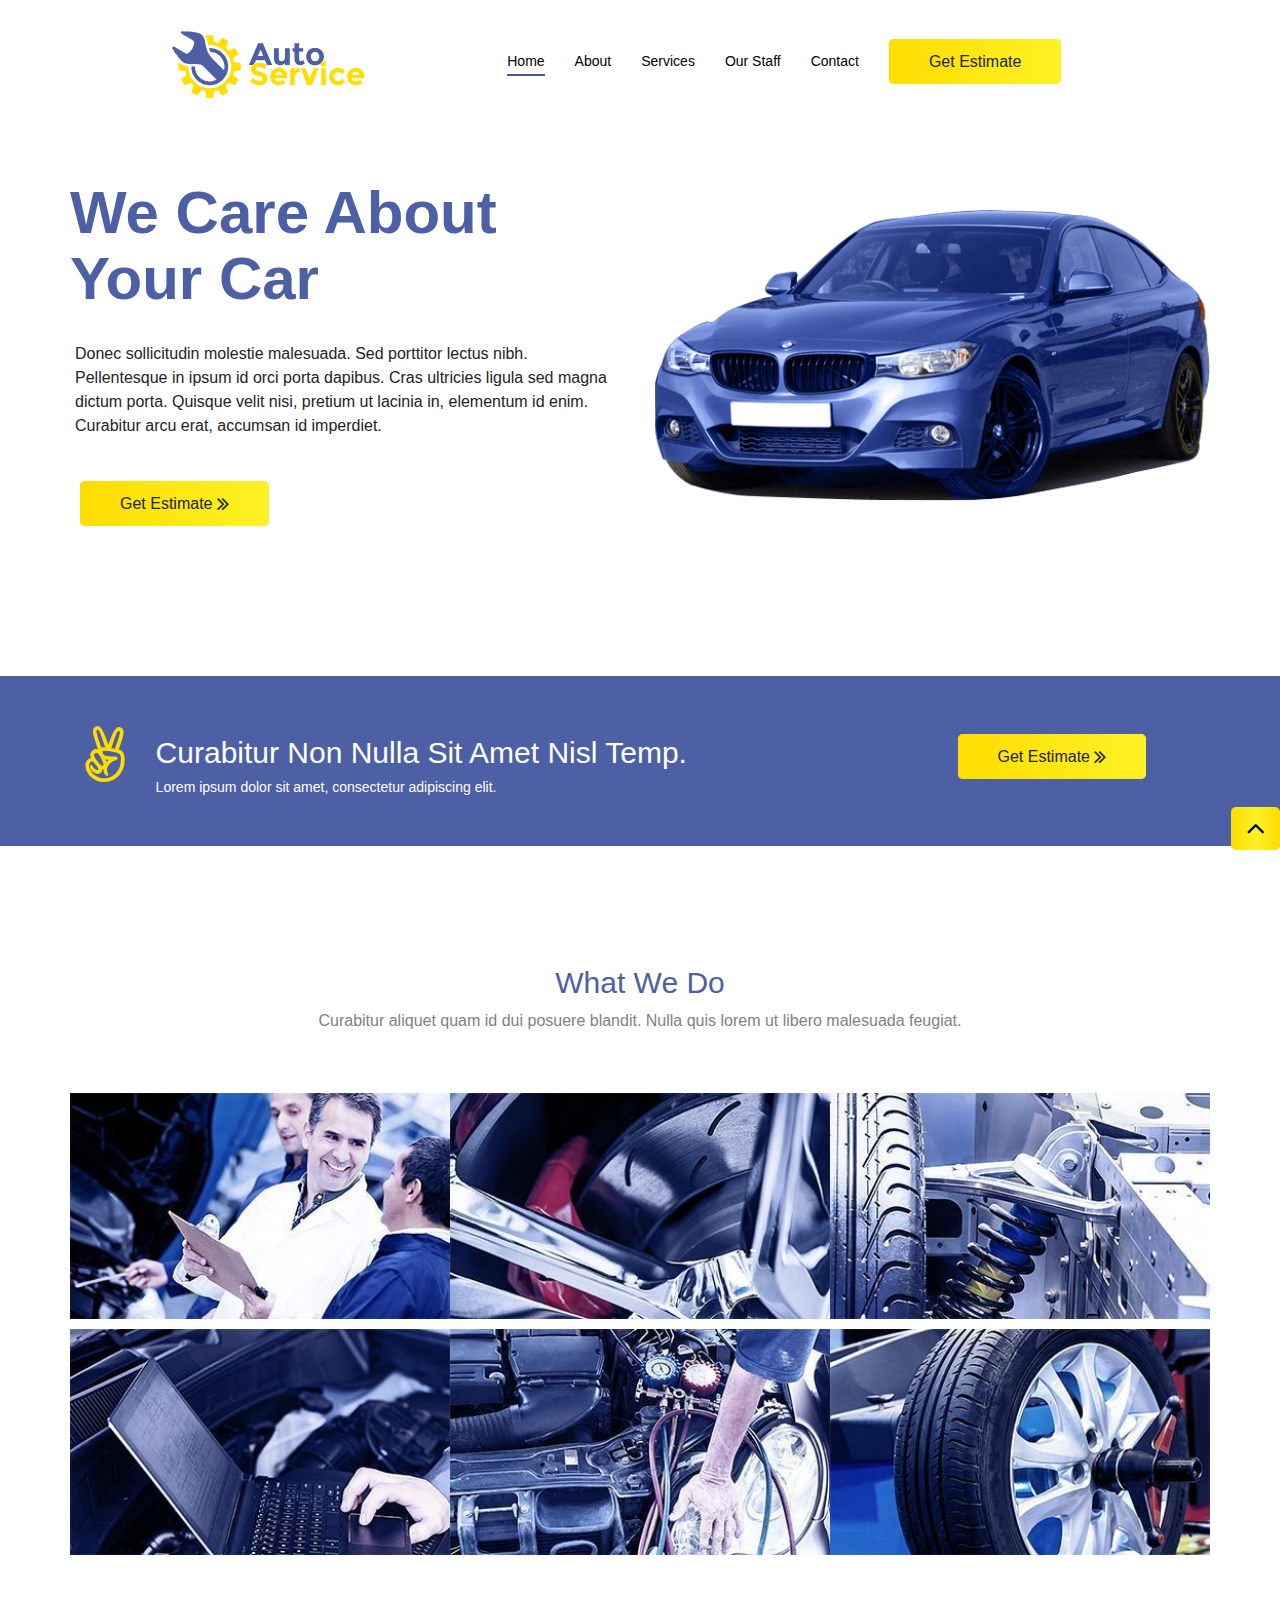
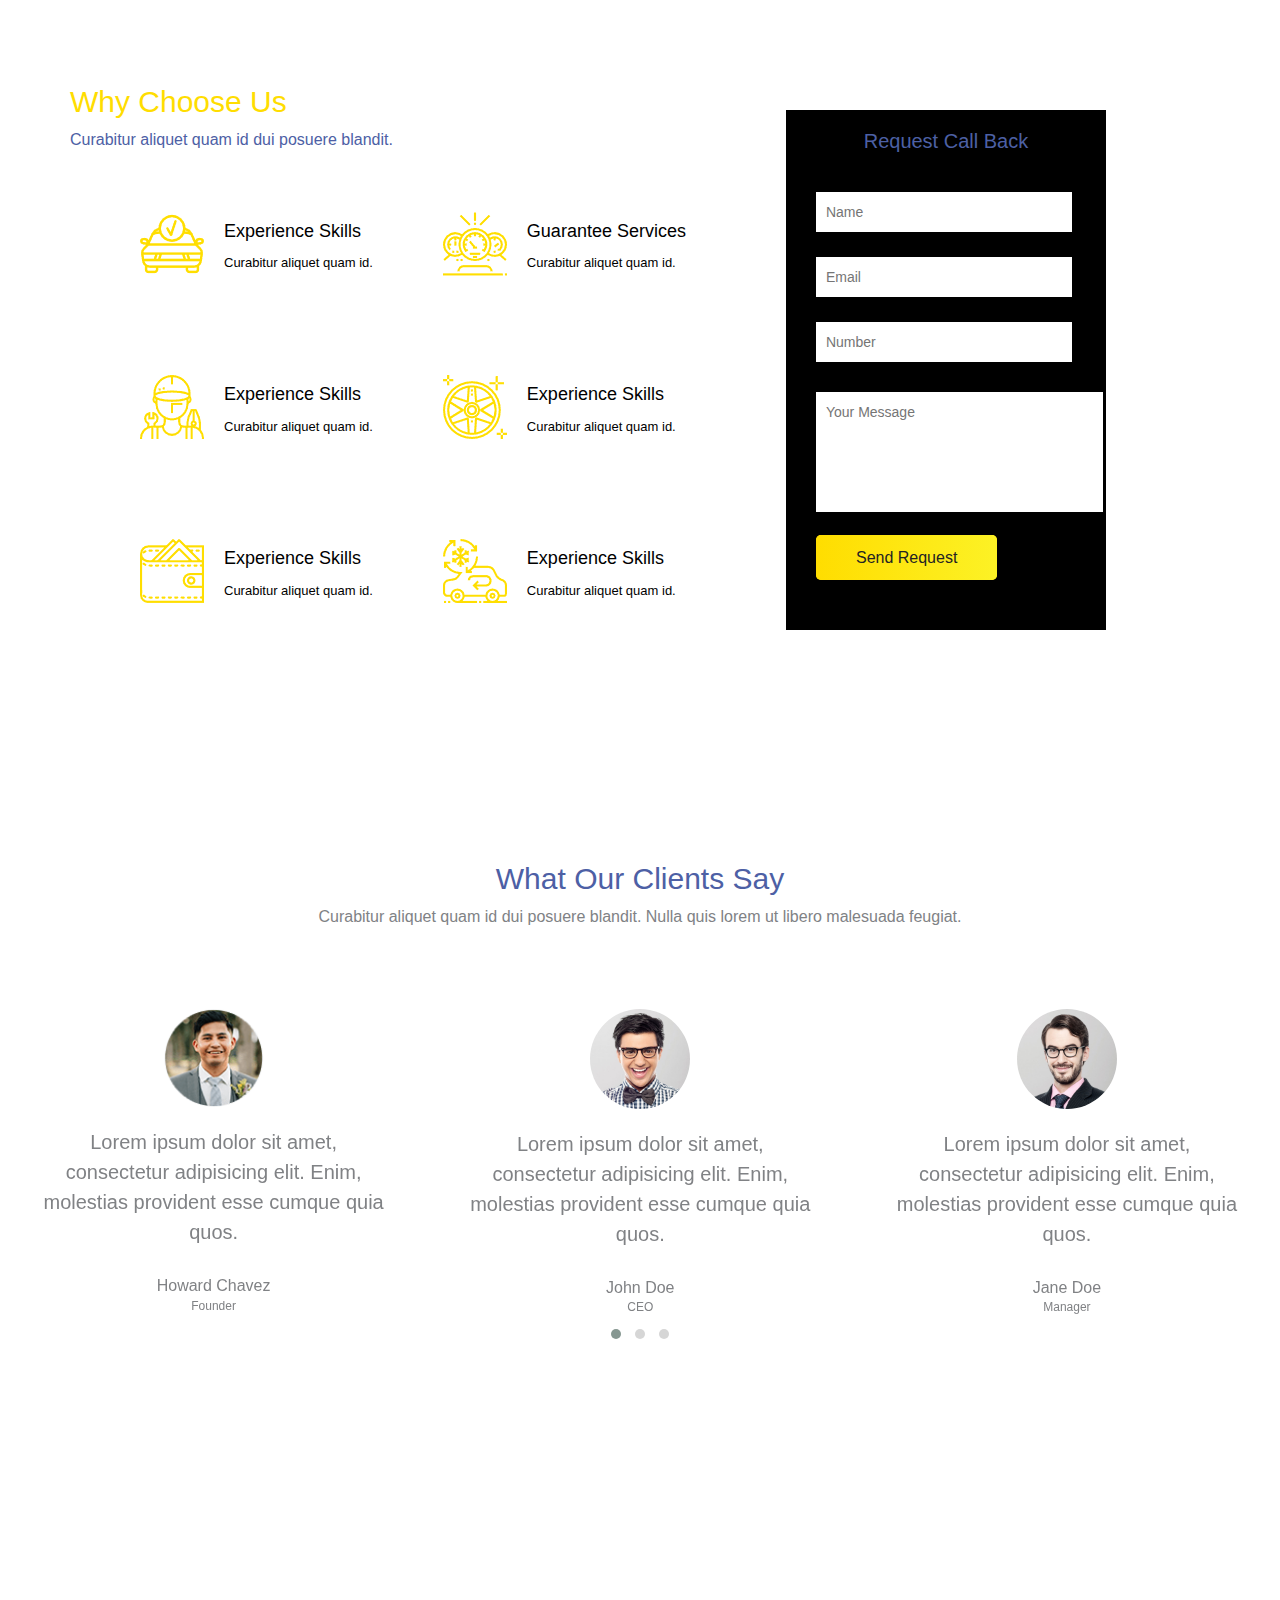
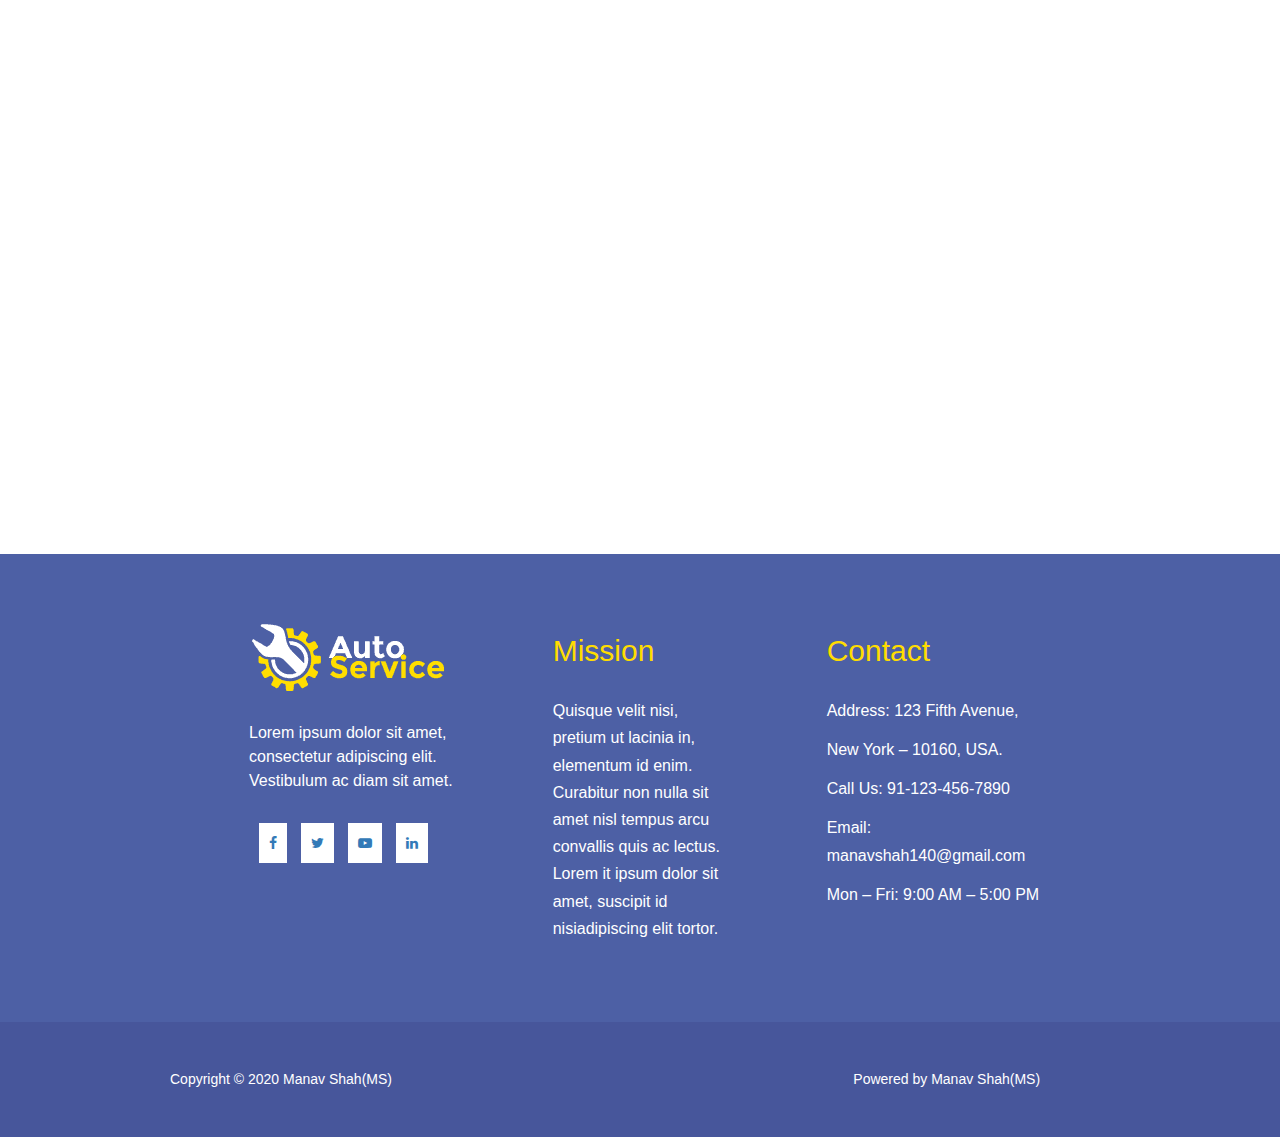
<file: index.html>
<!DOCTYPE html>
<html lang="en">

<head>

    <!-- important meta tags -->
    <meta charset="utf-8">
    <meta http-equiv="X-UA-Compatible" content="IE=edge">
    <meta name="viewport" content="width=device-width, initial-scale=1">

    <!-- Title -->
    <title>Home-Car Repair</title>
    
    <link rel="stylesheet" href="img/logo/Logo-free-img.png">
    <!-- Basic SEO -->
    <meta name="description" content="Creative and digital agency in Mumbai with expertise in digitalizing the hospitalization experience, digital strategy, brand design, UI design, video also making improvments in providing top class experience.">
    <meta name="keywords" content="UI, UX, Mobile App, Web Design, Web Development, Responsive website, Creative website, Video, Creative Content">

    <!-- BOOTSTRAP -->
    <link rel="stylesheet" href="./css/bootstrap/bootstrap.min.css">

    <!-- Favicon -->
    <link rel="shortcut icon" href="./images/icon/favicon.png">

    <!-- Google Fonts -->
    <link href="https://fonts.googleapis.com/css?family=Artifika&display=swap" rel="stylesheet">
    <link href="https://fonts.googleapis.com/css?family=Open+Sans:400,600,700,800&display=swap" rel="stylesheet">

    <!-- Fontawesome -->
    <link rel="stylesheet" href="css/font-awesome/css/font-awesome.min.css">

    <!--Line Icons-->
    <link rel="stylesheet" href="css/line-icons/line-icons.css">

    <!-- Owl Carousel CSS -->
    <link rel="stylesheet" href="css/owl-carousel/owl.carousel.min.css">
    <link rel="stylesheet" href="css/owl-carousel/owl.theme.default.min.css">

    <!-- Magnific Popup -->
    <link rel="stylesheet" href="css/magnific-popup/magnific-popup.min.css">

    <!-- Animate CSS -->
    <link rel="stylesheet" href="css/animate/animate.css">

    <!-- Custom CSS -->
    <link rel="stylesheet" href="css/helper-classes.css">
    <link rel="stylesheet" href="css/style.css">
    <link rel="stylesheet" href="css/responsive.css">
    
</head>

<body>
<!--HOME SECTION-->
    <section id="home">
<!--HEADER SECTION-->
    <section id="header">
        <div class="wrapper-head yellow-nav-top">
            <div class="navbar header-flex m-t-30">
                <div class="header-img">
                    <img src="img/logo/Logo-free-img.png" alt="" class="img-responsive">
                </div>
                <div class="navbar-links">
                    <ul class="navs">
                        <li class="links active"><a href="index.html">Home</a></li>
                        <li class="links"><a href="about.html">About</a></li>
                        <li class="links"><a href="service.html">Services</a></li>
                        <li class="links"><a href="our-staff.html">Our Staff</a></li>
                        <li class="links"><a href="contact.html">Contact</a></li>
                        <li class="btn-yellow"><a href="#">Get Estimate</a></li>
                    </ul>
                </div>
                <div class="burger">
                    <div class="line1"></div>
                    <div class="line2"></div>
                    <div class="line3"></div>
                </div>
            </div>
        </div>
    </section>
<!--/HEADER SECTION-->

<!--SHOWCASE SECTION-->
    <section id="showcase">
        <div class="content-box-lg">
            <div class="container">
                <div class="row">
                    <div class="col-md-6">
                        <div class="showcase-left">
                            <h1>We Care About <br>Your Car</h1>
                            <p>Donec sollicitudin molestie malesuada. Sed porttitor lectus nibh. Pellentesque in ipsum id orci porta dapibus. Cras ultricies ligula sed magna dictum porta. Quisque velit nisi, pretium ut lacinia in, elementum id enim. Curabitur arcu erat, accumsan id imperdiet.</p>
                        </div>
                        <div class="btn-yellow m-t-50">
                            <a href="">Get Estimate 
                                  <i class="fa fa-angle-double-right fa-lg" aria-hidden="true"></i>
                            </a>
                        </div>
                    </div>
                    <div class="col-md-6">
                        <div class="showcase-right m-t-50">
                            <img src="img/home/car-free-img.png" alt="" class="img-responsive">
                        </div>
                    </div>
                </div>
            </div>
        </div>
    </section>
<!--/SHOWCASE SECTION-->
   
<!--MIDDLE SECTION-->
    <section id="middle">
        <div class="container">
            <div class="row">
                <div class="content-box-sm">
                    <div class="col-md-9">
                       <div class="col-md-1">
                            <div class="middle-icon">
                                <i class="fa fa-angellist fa-4x" aria-hidden="true"></i>
                            </div>
                       </div>
                       <div class="col-md-8">
                           <div class="middle-left m-b-50">
                               <h3>Curabitur Non Nulla Sit Amet Nisl Temp.</h3>
                               <p>Lorem ipsum dolor sit amet, consectetur adipiscing elit.</p>
                           </div>
                       </div>
                    </div>
                    <div class="col-md-3">
                        <div class="btn-yellow m-t-30">
                            <a href="">Get Estimate 
                                <i class="fa fa-angle-double-right fa-lg" aria-hidden="true"></i>
                            </a>
                        </div>
                    </div>
                </div>
            </div>
        </div>
    </section>
<!--/MIDDLE SECTION-->
   
<!--SERVICE SECTION-->
    <section id="service">
        <div class="content-box">
            <div class="text-heading text-center">
                <div class="text-primary">
                    <h2>What We Do</h2>
                </div>
                <p>Curabitur aliquet quam id dui posuere blandit. Nulla quis lorem ut libero malesuada feugiat.</p>
            </div>
            <div class="right-img"></div>
            <div id="service-wrapper">
                <div class="container">
                <!--SERVICE ITEM-1-->
                        <div class="service-flex m-t-50">    
                            <div class="service-item m-b-10">
                                <a href="img/service/Service1-free-img.jpg">
                                    <img src="img/service/Service1-free-img.jpg" alt="" class="img-responsive" width="500px">
                                    <div class="service-item-overlay">
                                        <div class="service-overlay-details">
                                            <h4>Auto Maintenance Services</h4>
                                        </div>
                                    </div>
                                </a>
                            </div>
                <!--/SERVICE ITEM-1-->
                <!--SERVICE ITEM-2-->
                            <div class="service-item m-b-10">
                                <a href="img/service/Service2-free-img.jpg">
                                    <img src="img/service/Service2-free-img.jpg" alt="" class="img-responsive" width="500px">
                                    <div class="service-item-overlay">
                                        <div class="service-overlay-details">
                                            <h4>Brake Repair Pads &amp; Rotors</h4>
                                        </div>
                                    </div>
                                </a>
                            </div>
                <!--/SERVICE ITEM-2-->
                <!--SERVICE ITEM-3-->
                            <div class="service-item m-b-10">
                                <a href="img/service/Service3-free-img.jpg">
                                    <img src="img/service/Service3-free-img.jpg" alt="" class="img-responsive" width="500px">
                                    <div class="service-item-overlay">
                                        <div class="service-overlay-details">
                                            <h4>Shocks Struts Replacement</h4>
                                        </div>
                                    </div>
                                </a>
                            </div>
                        </div>
                <!--/SERVICE ITEM-3-->
                <!--SERVICE ITEM-4-->
                        <div class="service-flex">
                            <div class="service-item m-b-10">
                                <a href="img/service/Service4-free-img.jpg">
                                    <img src="img/service/Service4-free-img.jpg" alt="" class="img-responsive" width="500px">
                                    <div class="service-item-overlay">
                                        <div class="service-overlay-details">
                                            <h4>System Diagnosis &amp; Repair</h4>
                                        </div>
                                    </div>
                                </a>
                            </div>
                <!--/SERVICE ITEM-4-->
                <!--SERVICE ITEM-5-->
                            <div class="service-item m-b-10">
                                <a href="img/service/Service5-free-img.jpg">
                                    <img src="img/service/Service5-free-img.jpg" alt="" class="img-responsive" width="500px">
                                    <div class="service-item-overlay">
                                        <div class="service-overlay-details">
                                            <h4>Air Conditioning Services</h4>
                                        </div>
                                    </div>
                                </a>
                            </div>
                <!--/SERVICE ITEM-5-->
                <!--SERVICE ITEM-6-->
                            <div class="service-item m-b-10">
                                <a href="img/service/Service6-free-img.jpg">
                                    <img src="img/service/Service6-free-img.jpg" alt="" class="img-responsive" width="500px">
                                    <div class="service-item-overlay">
                                        <div class="service-overlay-details">
                                            <h4>Tires &amp; Wheel Balancing</h4>
                                        </div>
                                    </div>
                                </a>
                            </div>
                        </div>    
                <!--/SERVICE ITEM-6-->
                    </div>
                </div>
            </div>
    </section>
<!--/SERVICE SECTION-->
   
<!--CHOOSE-US SECTION-->
    <section id="choose-us">                
            <div class="container">
                <div class="text-heading">
                    <div class="text-secondary">
                        <h2>Why Choose Us</h2>
                    </div>
                    <div class="text-white">
                        <p>Curabitur aliquet quam id dui posuere blandit.</p>
                    </div>
                </div>
                <div class="flexs">
                    <div class="choose-us-left">
                    <!--CHOOSE-US-ITEM 1-->
                        <div class="flexs">
                            <div class="choose-us-item flexs m-t-50">
                                <div class="choose-us-left-img">
                                    <img src="img/home/fix-skills-free-img.png" alt="" class="img-responsive">
                                </div>
                                <div class="choose-us-title">
                                    <h4>Experience Skills</h4>
                                    <p>Curabitur aliquet quam id.</p>
                                </div>
                            </div>
                    <!--/CHOOSE-US-ITEM 1-->
                    <!--CHOOSE-US-ITEM 2-->
                            <div class="choose-us-item flexs m-t-50">
                                <div class="choose-us-left-img">
                                    <img src="img/home/speedometer-free-img.png" alt="" class="img-responsive">
                                </div>
                                <div class="choose-us-title">
                                    <h4>Guarantee Services</h4>
                                    <p>Curabitur aliquet quam id.</p>
                                </div>
                            </div>
                        </div>
                    <!--/CHOOSE-US-ITEM 2-->
                    <!--CHOOSE-US-ITEM 3-->
                            <div class="flexs">
                                <div class="choose-us-item flexs m-t-90">
                                    <div class="choose-us-left-img">
                                        <img src="img/home/mechanic-free-img.png" alt="" class="img-responsive">
                                    </div>
                                    <div class="choose-us-title">
                                        <h4>Experience Skills</h4>
                                        <p>Curabitur aliquet quam id.</p>
                                    </div>
                                </div>
                        <!--/CHOOSE-US-ITEM 3-->
                        <!--CHOOSE-US-ITEM 4-->
                                <div class="choose-us-item flexs m-t-90">
                                    <div class="choose-us-left-img">
                                        <img src="img/home/alloy-wheel-free-img.png" alt="" class="img-responsive">
                                    </div>
                                    <div class="choose-us-title">
                                        <h4>Experience Skills</h4>
                                        <p>Curabitur aliquet quam id.</p>
                                    </div>
                                </div>
                            </div>
                        <!--/CHOOSE-US-ITEM 4-->
                        <!--CHOOSE-US-ITEM 5-->
                            <div class="flexs">
                                <div class="choose-us-item flexs m-t-90">
                                    <div class="choose-us-left-img">
                                        <img src="img/home/wallet-free-img.png" alt="" class="img-responsive">
                                    </div>
                                    <div class="choose-us-title">
                                        <h4>Experience Skills</h4>
                                        <p>Curabitur aliquet quam id.</p>
                                    </div>
                                </div>
                        <!--/CHOOSE-US-ITEM 5-->
                        <!--CHOOSE-US-ITEM 6-->
                                <div class="choose-us-item flexs m-t-90">
                                    <div class="choose-us-left-img">
                                        <img src="img/home/air-conditioning-free-img.png" alt="" class="img-responsive">
                                    </div>
                                    <div class="choose-us-title">
                                        <h4>Experience Skills</h4>
                                        <p>Curabitur aliquet quam id.</p>
                                    </div>
                                </div>
                            </div>
                        <!--/CHOOSE-US-ITEM 6-->                     
                        </div>
                        <div class="choose-us-right">
                            <h6>Request Call Back</h6>
                            <form action="">
                                <div class="form-group">
                                    <input class="inputs" type="text" placeholder="Name">
                                </div>
                                <div class="form-group">
                                    <input class="inputs" type="text" placeholder="Email">
                                </div>
                                <div class="form-group">
                                    <input class="inputs" type="number" placeholder="Number">
                                </div>
                                <div class="message">
                                    <textarea name="" id="" cols="31" rows="5" placeholder="Your Message"></textarea>
                                </div>
                            </form>
                            <div class="btn-yellow m-l-20 m-t-30">
                                <a href="">Send Request</a>
                            </div>
                        </div>
                    </div>
            </div>
    </section>   
<!--/CHOOSE-US SECTION-->
   
<!--CLIENT SECTION-->
    <section id="client">
        <div class="content-box-md">
            <div class="text-heading text-center">
                <div class="text-primary">
                    <h2>What Our Clients Say</h2>
                </div>
                <p>Curabitur aliquet quam id dui posuere blandit. Nulla quis lorem ut libero malesuada feugiat.</p>
            </div>
            <div id="clients" class="owl-carousel owl-theme">
                <div class="client-1">
                    <div class="client-img text-center m-t-70">
                        <img class="" src="img/home/Car-testimonial-free-img.png" alt="" class="img-responsive">
                    </div>
                    <div class="client-desc text-center">
                        <p>Lorem ipsum dolor sit amet, consectetur adipisicing elit. Enim, molestias provident esse cumque quia quos.</p>
                    </div>
                    <div class="client-name text-center">
                        <h6>Howard Chavez</h6>
                    </div>
                    <div class="client-job text-center">
                        <h6>Founder</h6>
                    </div>
                </div>
                <div class="client-2">
                    <div class="client-img text-center m-t-70">
                        <img class="" src="img/home/client-1.jpg" alt="" class="img-responsive">
                    </div>
                    <div class="client-desc text-center">
                        <p>Lorem ipsum dolor sit amet, consectetur adipisicing elit. Enim, molestias provident esse cumque quia quos.</p>
                    </div>
                    <div class="client-name text-center">
                        <h6>John Doe</h6>
                    </div>
                    <div class="client-job text-center">
                        <h6>CEO</h6>
                    </div>
                </div>
                <div class="client-3">
                    <div class="client-img text-center m-t-70">
                        <img class="" src="img/home/client-2.jpg" alt="" class="img-responsive">
                    </div>
                    <div class="client-desc text-center">
                        <p>Lorem ipsum dolor sit amet, consectetur adipisicing elit. Enim, molestias provident esse cumque quia quos.</p>
                    </div>
                    <div class="client-name text-center">
                        <h6>Jane Doe</h6>
                    </div>
                    <div class="client-job text-center">
                        <h6>Manager</h6>
                    </div>
                </div>
                <div class="client-4">
                    <div class="client-img text-center m-t-70">
                        <img class="" src="img/home/team-1.jpg" alt="" class="img-responsive">
                    </div>
                    <div class="client-desc text-center">
                        <p>Lorem ipsum dolor sit amet, consectetur adipisicing elit. Enim, molestias provident esse cumque quia quos.</p>
                    </div>
                    <div class="client-name text-center">
                        <h6>Jane Doe</h6>
                    </div>
                    <div class="client-job text-center">
                        <h6>Manager</h6>
                    </div>
                </div>
                <div class="client-5">
                    <div class="client-img text-center m-t-70">
                        <img class="" src="img/home/team-2.jpg" alt="" class="img-responsive">
                    </div>
                    <div class="client-desc text-center">
                        <p>Lorem ipsum dolor sit amet, consectetur adipisicing elit. Enim, molestias provident esse cumque quia quos.</p>
                    </div>
                    <div class="client-name text-center">
                        <h6>Jane Doe</h6>
                    </div>
                    <div class="client-job text-center">
                        <h6>Manager</h6>
                    </div>
                </div>
                <div class="client-6">
                    <div class="client-img text-center m-t-70">
                        <img class="" src="img/home/team-3.jpg" alt="" class="img-responsive">
                    </div>
                    <div class="client-desc text-center">
                        <p>Lorem ipsum dolor sit amet, consectetur adipisicing elit. Enim, molestias provident esse cumque quia quos.</p>
                    </div>
                    <div class="client-name text-center">
                        <h6>Jane Doe</h6>
                    </div>
                    <div class="client-job text-center">
                        <h6>Manager</h6>
                    </div>
                </div>
                <div class="client-7">
                    <div class="client-img text-center m-t-70">
                        <img class="" src="img/home/team-4.jpg" alt="" class="img-responsive">
                    </div>
                    <div class="client-desc text-center">
                        <p>Lorem ipsum dolor sit amet, consectetur adipisicing elit. Enim, molestias provident esse cumque quia quos.</p>
                    </div>
                    <div class="client-name text-center">
                        <h6>Jane Doe</h6>
                    </div>
                    <div class="client-job text-center">
                        <h6>Manager</h6>
                    </div>
                </div>
                <div class="client-8">
                    <div class="client-img text-center m-t-70">
                        <img class="" src="img/home/team-5.jpg" alt="" class="img-responsive">
                    </div>
                    <div class="client-desc text-center">
                        <p>Lorem ipsum dolor sit amet, consectetur adipisicing elit. Enim, molestias provident esse cumque quia quos.</p>
                    </div>
                    <div class="client-name text-center">
                        <h6>Jane Doe</h6>
                    </div>
                    <div class="client-job text-center">
                        <h6>Manager</h6>
                    </div>
                </div>
                <div class="client-9">
                    <div class="client-img text-center m-t-70">
                        <img class="" src="img/home/team-6.jpg" alt="" class="img-responsive">
                    </div>
                    <div class="client-desc text-center">
                        <p>Lorem ipsum dolor sit amet, consectetur adipisicing elit. Enim, molestias provident esse cumque quia quos.</p>
                    </div>
                    <div class="client-name text-center">
                        <h6>Jane Doe</h6>
                    </div>
                    <div class="client-job text-center">
                        <h6>Manager</h6>
                    </div>
                </div>
            </div>                
        </div>
    </section>
<!--/CLIENT SECTION-->

<!--MAP SECTION-->
    <section id="map" class="m-t-30">
            <iframe src="https://www.google.com/maps/embed?pb=!1m18!1m12!1m3!1d3767.4746949965493!2d73.09042481473206!3d19.218132987006488!2m3!1f0!2f0!3f0!3m2!1i1024!2i768!4f13.1!3m3!1m2!1s0x3be79582539e23e7%3A0x74d47b9f571db8cb!2sRoyal%20College!5e0!3m2!1sen!2sin!4v1578057754498!5m2!1sen!2sin" width="100%" height="700" frameborder="0" style="border:0;" allowfullscreen=""></iframe>          
   </section>
<!--/MAP SECTION-->

<!--FOOTER SECTION-->
    <section id="footer">
        <div class="content-box-md">
            <div class="footer-flex">
                <div class="footer-left">
                    <div class="footer-img m-b-30">
                        <img src="img/home/Footer-Logo-free-img.png" alt="" class="img-responsive">
                    </div>
                    <p>Lorem ipsum dolor sit amet, consectetur adipiscing elit. Vestibulum ac diam sit amet.</p>
                    <div class="social-icon m-t-30">
                        <div class="icons">
                           <ul class="facebook-icon">
                               <li>
                                   <a href="">
                                       <i class="fa fa-facebook" aria-hidden="true"></i>
                                    </a>
                               </li>
                           </ul>
                        </div>
                        <div class="icons">
                            <ul class="twitter-icon">
                                <li>
                                    <a href="">
                                        <i class="fa fa-twitter" aria-hidden="true"></i>
                                    </a>
                                </li>
                            </ul>
                        </div>
                        <div class="icons">
                            <ul class="youtube-icon">
                                <li>
                                    <a href="">
                                        <i class="fa fa-youtube-play" aria-hidden="true"></i>
                                    </a>
                                </li>
                            </ul>
                        </div>
                        <div class="icons">
                            <ul class="linkedin-icon">
                                <li>
                                    <a href="">
                                        <i class="fa fa-linkedin" aria-hidden="true"></i>
                                    </a>
                                </li>
                            </ul>
                        </div>
                    </div>
                </div>
                <div class="footer-mission">
                    <div class="text-secondary m-b-30">
                        <h5>Mission</h5>
                    </div>
                    <p>Quisque velit nisi, pretium ut lacinia in, elementum id enim. Curabitur non nulla sit amet nisl tempus arcu convallis quis ac lectus. Lorem it ipsum dolor sit amet, suscipit id nisiadipiscing elit tortor.</p>
                </div>
                <div class="footer-contact">
                    <div class="text-secondary">
                        <h5>Contact</h5>
                    </div>
                    <div class="contact-details m-t-30">
                        <div class="contact-info">
                            <p>Address: 123 Fifth Avenue,</p>
                        </div>
                        <div class="contact-info">
                            <p>New York – 10160, USA.</p>
                        </div>
                        <div class="contact-info">
                            <p>Call Us: 91-123-456-7890</p>
                        </div>
                        <div class="contact-info">
                            <p>Email: manavshah140@gmail.com</p>
                        </div>
                        <div class="contact-info">
                            <p>Mon – Fri: 9:00 AM – 5:00 PM</p>
                        </div>
                    </div>
                </div>
            </div>
        </div>
    </section>
    <section id="footer-copyright">
        <div class="content-box-sm">
            <div class="grid">
                <div class="copyright-details">
                    <h5>Copyright © 2020 Manav Shah(MS)</h5>
                </div>
                <div class="copyright-name">
                    <h5>Powered by Manav Shah(MS)</h5>
                </div>
            </div>
        </div>
    </section>
<!--/FOOTER SECTION-->
<!--    <div class="btn-yellow">-->
        <a href="#home" id="back-to-top" class="btn-top" ><i class="fa fa-angle-up"></i></a>
<!--    </div>-->
<!--/HOME SECTION-->

    <!--JAVA SCRIPT SCRIPTS-->
    <!-- JQuery -->
    <script src="js/jquery.min.js"></script>

    <!-- Owl Carousel JS -->
    <script src="js/owl-carousel/owl.carousel.min.js"></script>

    <!-- Waypoints -->
    <script src="js/waypoints/jquery.waypoints.min.js"></script>

    <!-- Magnific Popup -->
    <script src="js/magnific-popup/jquery.magnific-popup.min.js"></script>
    
    <!--Mapify-->
    <script src="js/mapify/jquery.mapify.js"></script>

    <!-- Counter -->
    <script src="js/counter/jquery.counterup.min.js"></script>

    <!-- Easing -->
    <script src="js/easing/jquery.easing.1.3.min.js"></script>

    <!-- WOW JS -->
    <script src="js/wow/wow.min.js"></script>

    <!-- Custom JS -->
    <script src="js/script.js"></script>
</section>
</body>
</html>
</file>
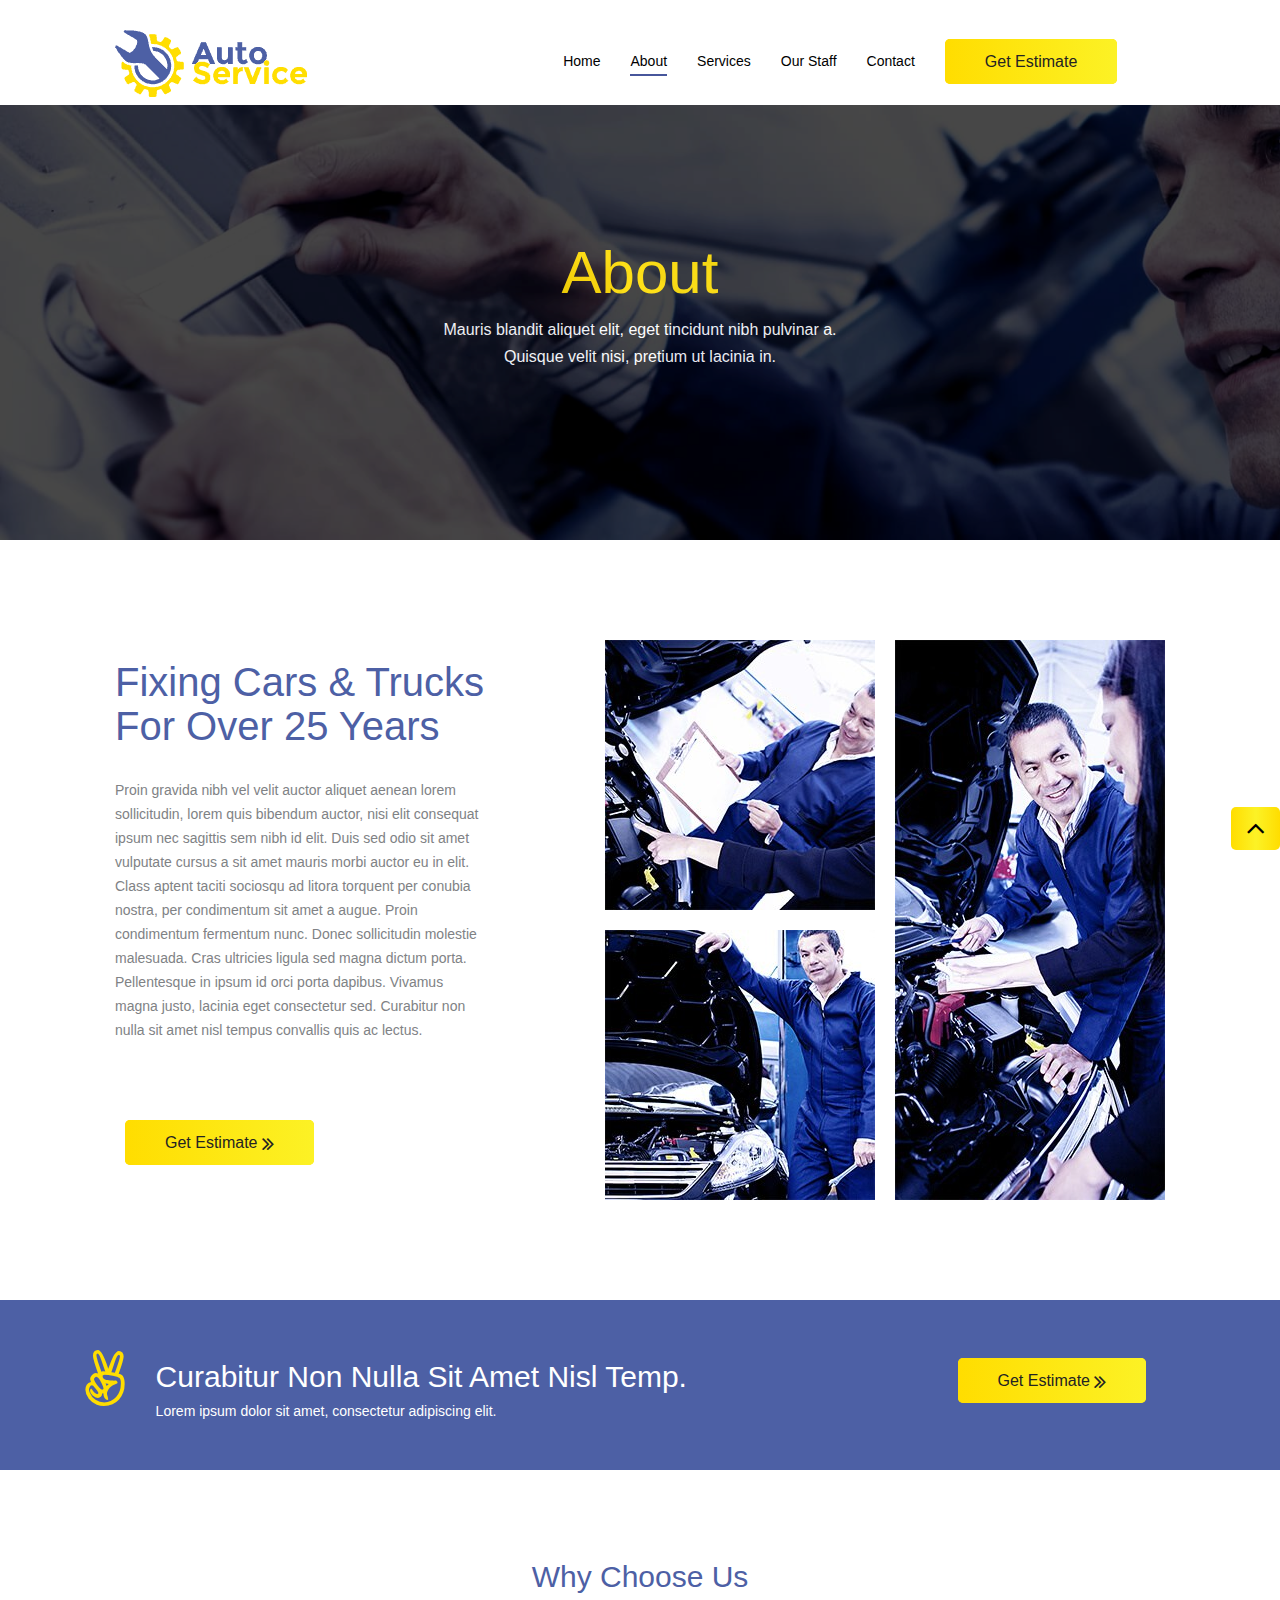
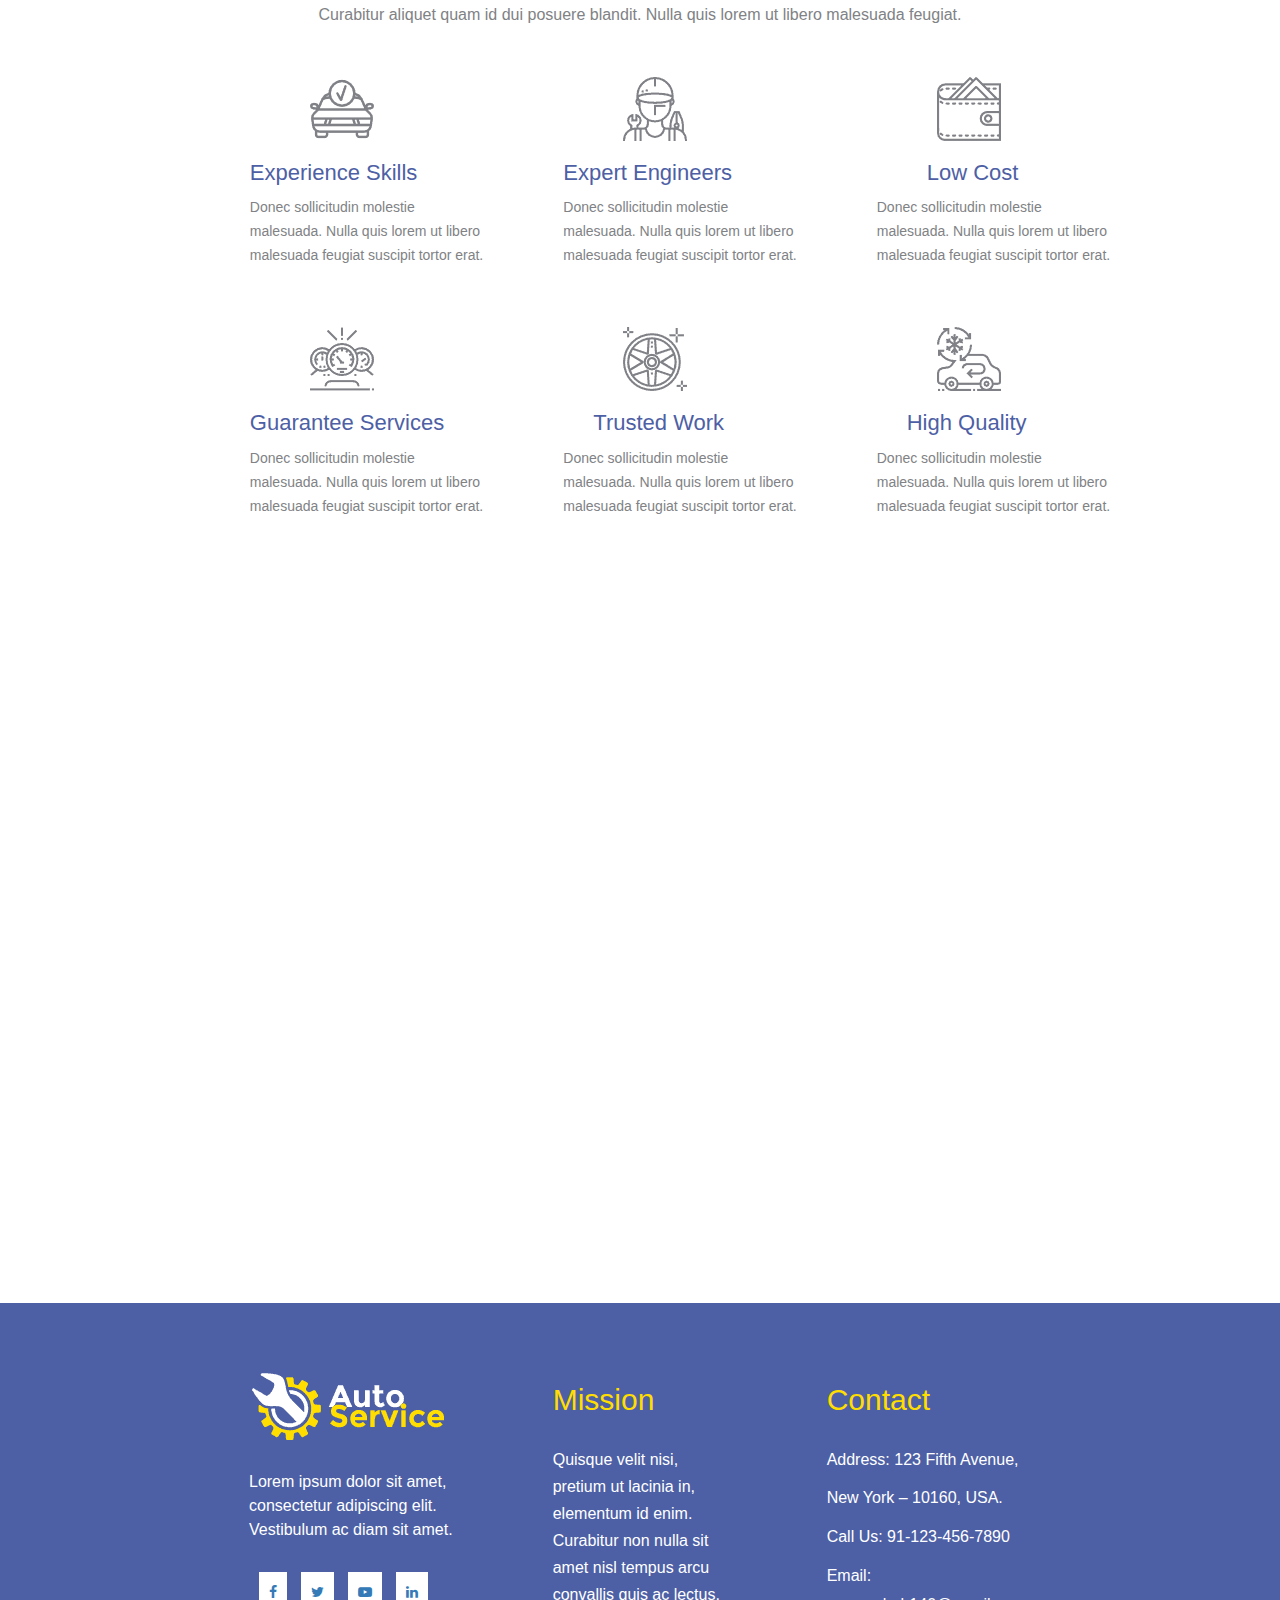
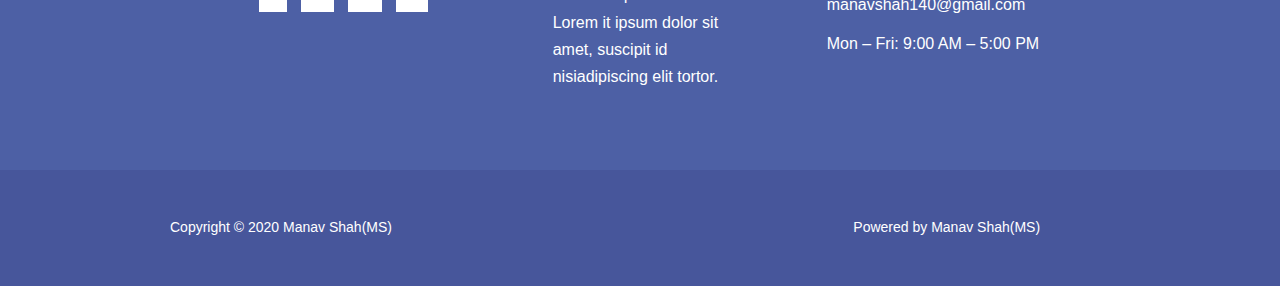
<file: about.html>
<!DOCTYPE html>
<html lang="en">

<head>

    <!-- important meta tags -->
    <meta charset="utf-8">
    <meta http-equiv="X-UA-Compatible" content="IE=edge">
    <meta name="viewport" content="width=device-width, initial-scale=1">

    <!-- Title -->
    <title>Home-Car Repair</title>

    <!-- Basic SEO -->
    <meta name="description" content="Creative and digital agency in Mumbai with expertise in digitalizing the hospitalization experience, digital strategy, brand design, UI design, video also making improvments in providing top class experience.">
    <meta name="keywords" content="UI, UX, Mobile App, Web Design, Web Development, Responsive website, Creative website, Video, Creative Content">

    <!-- BOOTSTRAP -->
    <link rel="stylesheet" href="./css/bootstrap/bootstrap.min.css">

    <!-- Favicon -->
    <link rel="shortcut icon" href="./images/icon/favicon.png">

    <!-- Google Fonts -->
    <link href="https://fonts.googleapis.com/css?family=Artifika&display=swap" rel="stylesheet">
    <link href="https://fonts.googleapis.com/css?family=Open+Sans:400,600,700,800&display=swap" rel="stylesheet">

    <!-- Fontawesome -->
    <link rel="stylesheet" href="css/font-awesome/css/font-awesome.min.css">

    <!--Line Icons-->
    <link rel="stylesheet" href="css/line-icons/line-icons.css">

    <!-- Owl Carousel CSS -->
    <link rel="stylesheet" href="css/owl-carousel/owl.carousel.min.css">
    <link rel="stylesheet" href="css/owl-carousel/owl.theme.default.min.css">

    <!-- Magnific Popup -->
    <link rel="stylesheet" href="css/magnific-popup/magnific-popup.min.css">

    <!-- Animate CSS -->
    <link rel="stylesheet" href="css/animate/animate.css">

    <!-- Custom CSS -->
    <link rel="stylesheet" href="css/helper-classes.css">
    <link rel="stylesheet" href="css/style.css">
    <link rel="stylesheet" href="css/about.css">
    <link rel="stylesheet" href="css/responsive.css">
    
    <link rel="stylesheet" href="img/logo/Logo-free-img.png">
</head>
<body>
<!--HEADER SECTION-->
    <section id="header">
        <div class="wrapper-head">
            <div class="header-flex m-t-30">
                <div class="header-img">
                    <img src="img/logo/Logo-free-img.png" alt="" class="img-responsive">
                </div>
                <div class="navbar">
                    <ul class="navs">
                        <li class="links"><a href="index.html">Home</a></li>
                        <li class="links active"><a href="about.html">About</a></li>
                        <li class="links"><a href="service.html">Services</a></li>
                        <li class="links"><a href="our-staff.html">Our Staff</a></li>
                        <li class="links"><a href="contact.html">Contact</a></li>
                        <li class="btn-yellow"><a href="#">Get Estimate</a></li>
                    </ul>
                </div>
            </div>
        </div>
    </section>
<!--/HEADER SECTION-->
    
<!--ABOUT-SHOWCASE SECTION-->
        <section id="about-showcase">
            <div class="about-showcase-wrapper">
                <div class="about-showcase-img">
                    <div class="about-showcase-overlay">
                        <div class="content-box-lg">
                            <div class="text-secondary text-center">
                                <h1>About</h1>
                            </div>
                            <p>
                                Mauris blandit aliquet elit, eget tincidunt nibh pulvinar a.
                                <br>Quisque velit nisi, pretium ut lacinia in.
                            </p>
                        </div>
                    </div>
                </div>
            </div>
        </section>  
<!--/ABOUT-SHOWCASE SECTION-->
    
<!--ABOUT-SERVICE SECTION-->
        <section id="about-service">
            <div class="content-box">
                <div class="flex-service">
                    <div class="about-service-left">
                        <div class="text-primary">
                            <h1>Fixing Cars & Trucks <br>
                                For Over 25 Years    
                            </h1>
                        </div>    
                        <p>
                            Proin gravida nibh vel velit auctor aliquet aenean lorem sollicitudin, lorem quis bibendum auctor, nisi elit consequat ipsum nec sagittis sem nibh id elit. Duis sed odio sit amet vulputate cursus a sit amet mauris morbi auctor eu in elit. Class aptent taciti sociosqu ad litora torquent per conubia nostra, per condimentum sit amet a augue. Proin condimentum fermentum nunc. Donec sollicitudin molestie malesuada. Cras ultricies ligula sed magna dictum porta. Pellentesque in ipsum id orci porta dapibus. Vivamus magna justo, lacinia eget consectetur sed. Curabitur non nulla sit amet nisl tempus convallis quis ac lectus.
                        </p>
                        <div class="btn-yellow m-t-80">
                            <a href="">Get Estimate 
                                <i class="fa fa-angle-double-right fa-lg" aria-hidden="true"></i>
                            </a>
                        </div>
                    </div>
                    <div class="about-service-right flexss">
                        <div id="about-service-wrapper">
                            <div class="about-service-img-1">
                                <img src="img/about/about-image1-free-img.jpg" alt="" class="img-responsive">
                            </div>
                            <div class="about-service-img-2">
                                    <img src="img/about/about-image2-free-img.jpg" alt="" class="img-responsive">
                            </div>
                        </div>
                        <div class="about-service-img-r">
                            <img src="img/about/about-image3-free-img.jpg" alt="" class="img-responsive">
                        </div>
                    </div>
                </div>
            </div>
        </section>
<!--/ABOUT-SERVICE SECTION-->
       
<!--ABOUT-MIDDLE SECTION-->
        <section id="middle">
            <div class="container">
                <div class="row">
                    <div class="content-box-sm">
                        <div class="col-md-9">
                           <div class="col-md-1">
                                <div class="middle-icon">
                                    <i class="fa fa-angellist fa-4x" aria-hidden="true"></i>
                                </div>
                           </div>
                           <div class="col-md-8">
                               <div class="middle-left m-b-50">
                                   <h3>Curabitur Non Nulla Sit Amet Nisl Temp.</h3>
                                   <p>Lorem ipsum dolor sit amet, consectetur adipiscing elit.</p>
                               </div>
                           </div>
                        </div>
                        <div class="col-md-3">
                            <div class="btn-yellow m-t-30">
                                <a href="">Get Estimate 
                                    <i class="fa fa-angle-double-right fa-lg" aria-hidden="true"></i>
                                </a>
                            </div>
                        </div>
                    </div>
                </div>
            </div>
    </section>
<!--/ABOUT-MIDDLE SECTION-->
    
<!--ABOUT CHOOSE-US SECTION-->
        <section id="about-choose-us">
            <div class="content-box-md">
                <div class="text-heading">
                    <div class="text-primary text-center">
                        <h2>Why Choose Us</h2>
                    </div>
                    <div class="text-grey text-center">
                        <p>Curabitur aliquet quam id dui posuere blandit. Nulla quis lorem ut libero malesuada feugiat.</p>
                    </div>
                </div>
                <div class="choose-us-flex m-t-50">
                    <div class="about-choose-item m-l-80">
                        <img src="img/about/fix-skills-grey-free-img.png" alt="" class="img-responsive">
                        <h3 class="text-primary">Experience Skills</h3>
                        <p>
                            Donec sollicitudin molestie <br>
                            malesuada. Nulla quis lorem ut libero <br>
                            malesuada feugiat suscipit tortor erat.
                        </p>
                    </div>
                    <div class="about-choose-item m-l-80">
                        <img src="img/about/mechanic-grey-free-img.png" alt="" class="img-responsive">
                        <h3 class="text-primary">Expert Engineers</h3>
                        <p>
                            Donec sollicitudin molestie <br>
                            malesuada. Nulla quis lorem ut libero <br>
                            malesuada feugiat suscipit tortor erat.
                        </p>
                    </div>
                    <div class="about-choose-item m-l-80">
                        <img src="img/about/wallet-grey-free-img.png" alt="" class="img-responsive">
                        <div class="m-l-50">
                            <h3 class="text-primary">Low Cost</h3>
                        </div>
                        <p>
                            Donec sollicitudin molestie <br>
                            malesuada. Nulla quis lorem ut libero <br>
                            malesuada feugiat suscipit tortor erat.
                        </p>
                    </div>
                </div>
                <div class="choose-us-flex m-t-50">
                    <div class="about-choose-item m-l-80">
                        <img src="img/about/speedometer-grey-free-img.png" alt="" class="img-responsive">
                        <h3 class="text-primary">Guarantee Services</h3>
                        <p>
                            Donec sollicitudin molestie <br>   
                            malesuada. Nulla quis lorem ut libero <br>
                            malesuada feugiat suscipit tortor erat.
                        </p>
                    </div>
                    <div class="about-choose-item m-l-80">
                        <img src="img/about/alloy-wheel-grey-free-img.png" alt="" class="img-responsive">
                        <div class="m-l-30">
                            <h3 class="text-primary">Trusted Work</h3>
                        </div>
                        <p>
                            Donec sollicitudin molestie <br>
                            malesuada. Nulla quis lorem ut libero <br>
                            malesuada feugiat suscipit tortor erat.
                        </p>
                    </div>
                    <div class="about-choose-item m-l-80">
                        <img src="img/about/air-conditioning-grey-free-img.png" alt="" class="img-responsive">
                        <div class="m-l-30">
                            <h3 class="text-primary">High Quality</h3>
                        </div>
                        <p>
                            Donec sollicitudin molestie <br>
                            malesuada. Nulla quis lorem ut libero <br>
                            malesuada feugiat suscipit tortor erat.
                        </p>
                    </div>
                </div>
            </div>
        </section>
<!--/ABOUT CHOOSE-US SECTION-->

<!--MAP SECTION-->
    <section id="map">
            <iframe src="https://www.google.com/maps/embed?pb=!1m18!1m12!1m3!1d3767.4746949965493!2d73.09042481473206!3d19.218132987006488!2m3!1f0!2f0!3f0!3m2!1i1024!2i768!4f13.1!3m3!1m2!1s0x3be79582539e23e7%3A0x74d47b9f571db8cb!2sRoyal%20College!5e0!3m2!1sen!2sin!4v1578057754498!5m2!1sen!2sin" width="100%" height="700" frameborder="0" style="border:0;" allowfullscreen=""></iframe>          
   </section>
<!--/MAP SECTION-->
    
<!--FOOTER SECTION-->
    <section id="footer">
        <div class="content-box-md">
            <div class="footer-flex">
                <div class="footer-left">
                    <div class="footer-img m-b-30">
                        <img src="img/home/Footer-Logo-free-img.png" alt="" class="img-responsive">
                    </div>
                    <p>Lorem ipsum dolor sit amet, consectetur adipiscing elit. Vestibulum ac diam sit amet.</p>
                    <div class="social-icon m-t-30">
                        <div class="icons">
                           <ul class="facebook-icon">
                               <li>
                                   <a href="">
                                       <i class="fa fa-facebook" aria-hidden="true"></i>
                                    </a>
                               </li>
                           </ul>
                        </div>
                        <div class="icons">
                            <ul class="twitter-icon">
                                <li>
                                    <a href="">
                                        <i class="fa fa-twitter" aria-hidden="true"></i>
                                    </a>
                                </li>
                            </ul>
                        </div>
                        <div class="icons">
                            <ul class="youtube-icon">
                                <li>
                                    <a href="">
                                        <i class="fa fa-youtube-play" aria-hidden="true"></i>
                                    </a>
                                </li>
                            </ul>
                        </div>
                        <div class="icons">
                            <ul class="linkedin-icon">
                                <li>
                                    <a href="">
                                        <i class="fa fa-linkedin" aria-hidden="true"></i>
                                    </a>
                                </li>
                            </ul>
                        </div>
                    </div>
                </div>
                <div class="footer-mission">
                    <div class="text-secondary m-b-30">
                        <h5>Mission</h5>
                    </div>
                    <p>Quisque velit nisi, pretium ut lacinia in, elementum id enim. Curabitur non nulla sit amet nisl tempus arcu convallis quis ac lectus. Lorem it ipsum dolor sit amet, suscipit id nisiadipiscing elit tortor.</p>
                </div>
                <div class="footer-contact">
                    <div class="text-secondary">
                        <h5>Contact</h5>
                    </div>
                    <div class="contact-details m-t-30">
                        <div class="contact-info">
                            <p>Address: 123 Fifth Avenue,</p>
                        </div>
                        <div class="contact-info">
                            <p>New York – 10160, USA.</p>
                        </div>
                        <div class="contact-info">
                            <p>Call Us: 91-123-456-7890</p>
                        </div>
                        <div class="contact-info">
                            <p>Email: manavshah140@gmail.com</p>
                        </div>
                        <div class="contact-info">
                            <p>Mon – Fri: 9:00 AM – 5:00 PM</p>
                        </div>
                    </div>
                </div>
            </div>
        </div>
    </section>
    <section id="footer-copyright">
        <div class="content-box-sm">
            <div class="grid">
                <div class="copyright-details">
                    <h5>Copyright © 2020 Manav Shah(MS)</h5>
                </div>
                <div class="copyright-name">
                    <h5>Powered by Manav Shah(MS)</h5>
                </div>
            </div>
        </div>
    </section>
<!--/FOOTER SECTION-->
   <a href="#home" id="back-to-top" class="back-to-top" ><i class="fa fa-angle-up"></i></a>
    <!--JAVA SCRIPT SCRIPTS-->
    <!-- JQuery -->
    <script src="js/jquery.min.js"></script>

    <!-- Owl Carousel JS -->
    <script src="js/owl-carousel/owl.carousel.min.js"></script>

    <!-- Waypoints -->
    <script src="js/waypoints/jquery.waypoints.min.js"></script>

    <!-- Magnific Popup -->
    <script src="js/magnific-popup/jquery.magnific-popup.min.js"></script>

    <!--Mapify-->
    <script src="js/mapify/jquery.mapify.js"></script>

    <!-- Counter -->
    <script src="js/counter/jquery.counterup.min.js"></script>

    <!-- Easing -->
    <script src="js/easing/jquery.easing.1.3.min.js"></script>

    <!-- WOW JS -->
    <script src="js/wow/wow.min.js"></script>

    <!-- Custom JS -->
    <script src="js/script.js"></script>
</body>

</html>
</file>
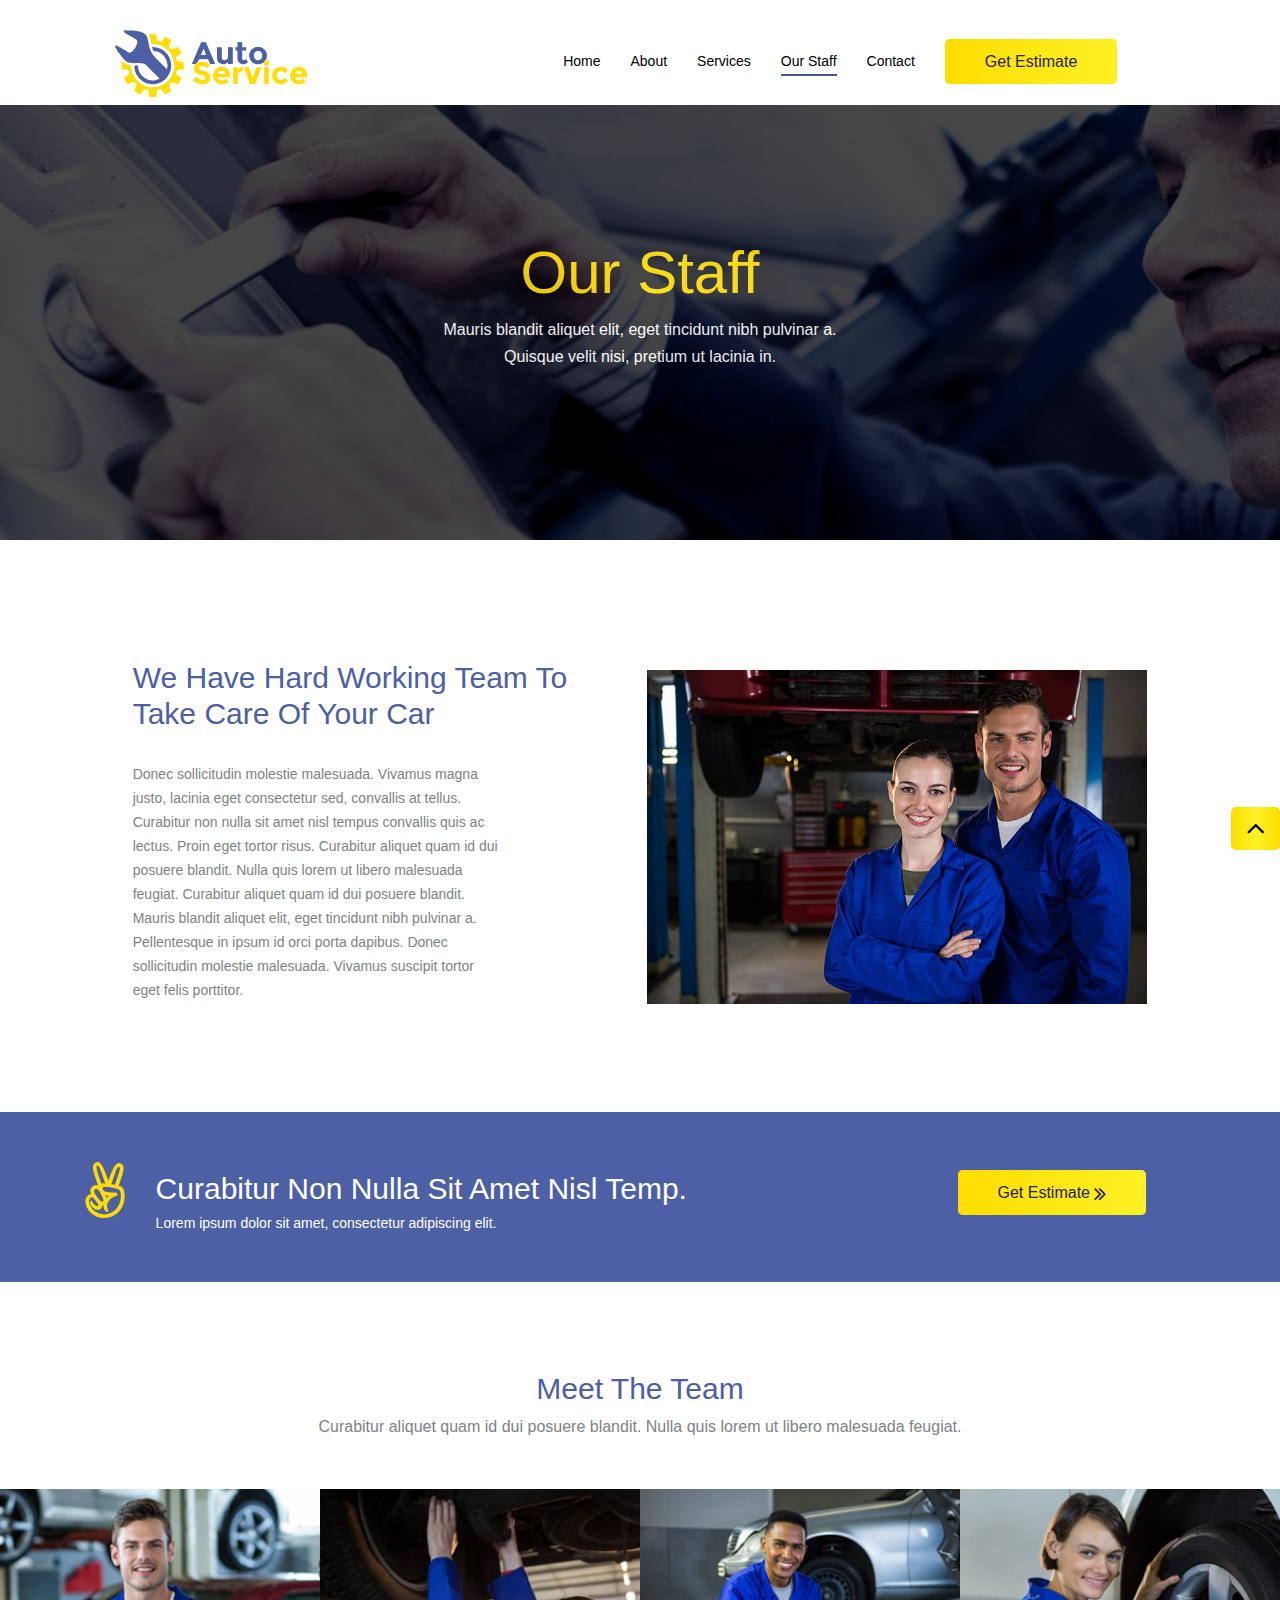
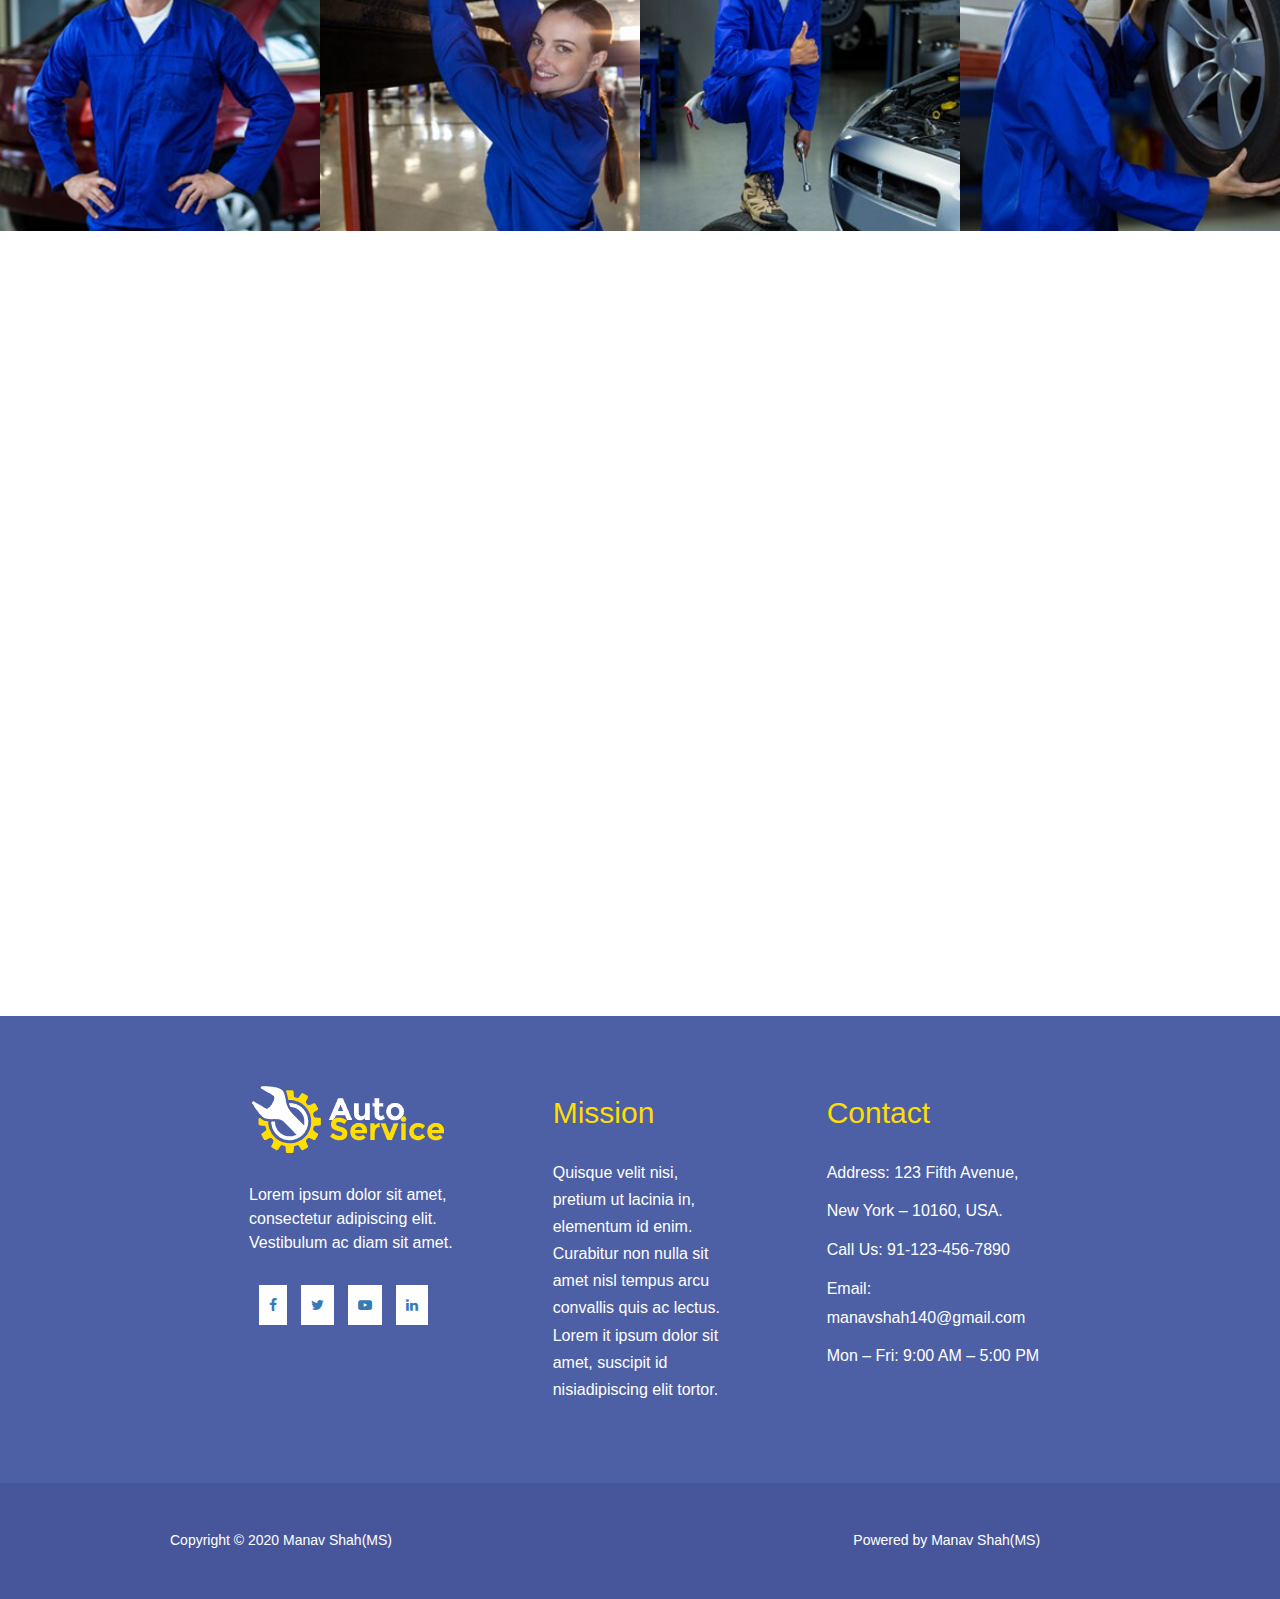
<file: our-staff.html>
<!DOCTYPE html>
<html lang="en">

<head>

    <!-- important meta tags -->
    <meta charset="utf-8">
    <meta http-equiv="X-UA-Compatible" content="IE=edge">
    <meta name="viewport" content="width=device-width, initial-scale=1">

    <!-- Title -->
    <title>Home-Car Repair</title>

    <!-- Basic SEO -->
    <meta name="description" content="Creative and digital agency in Mumbai with expertise in digitalizing the hospitalization experience, digital strategy, brand design, UI design, video also making improvments in providing top class experience.">
    <meta name="keywords" content="UI, UX, Mobile App, Web Design, Web Development, Responsive website, Creative website, Video, Creative Content">

    <!-- BOOTSTRAP -->
    <link rel="stylesheet" href="./css/bootstrap/bootstrap.min.css">

    <!-- Favicon -->
    <link rel="shortcut icon" href="./images/icon/favicon.png">

    <!-- Google Fonts -->
    <link href="https://fonts.googleapis.com/css?family=Artifika&display=swap" rel="stylesheet">
    <link href="https://fonts.googleapis.com/css?family=Open+Sans:400,600,700,800&display=swap" rel="stylesheet">

    <!-- Fontawesome -->
    <link rel="stylesheet" href="css/font-awesome/css/font-awesome.min.css">

    <!--Line Icons-->
    <link rel="stylesheet" href="css/line-icons/line-icons.css">

    <!-- Owl Carousel CSS -->
    <link rel="stylesheet" href="css/owl-carousel/owl.carousel.min.css">
    <link rel="stylesheet" href="css/owl-carousel/owl.theme.default.min.css">

    <!-- Magnific Popup -->
    <link rel="stylesheet" href="css/magnific-popup/magnific-popup.min.css">

    <!-- Animate CSS -->
    <link rel="stylesheet" href="css/animate/animate.css">

    <!-- Custom CSS -->
    <link rel="stylesheet" href="css/helper-classes.css">
    <link rel="stylesheet" href="css/style.css">
    <link rel="stylesheet" href="css/about.css">
    <link rel="stylesheet" href="css/our-staff.css">
    <link rel="stylesheet" href="css/responsive.css">
    
    <link rel="stylesheet" href="img/logo/Logo-free-img.png">
</head>
<body>

<!--HEADER SECTION-->
    <section id="header">
        <div class="wrapper-head">
            <div class="header-flex m-t-30">
                <div class="header-img">
                    <img src="img/logo/Logo-free-img.png" alt="" class="img-responsive">
                </div>
                <div class="navbar">
                    <ul class="navs">
                        <li class="links"><a href="index.html">Home</a></li>
                        <li class="links"><a href="about.html">About</a></li>
                        <li class="links"><a href="service.html">Services</a></li>
                        <li class="links active"><a href="our-staff.html">Our Staff</a></li>
                        <li class="links"><a href="contact.html">Contact</a></li>
                        <li class="btn-yellow"><a href="#">Get Estimate</a></li>
                    </ul>
                </div>
            </div>
        </div>
    </section>
<!--/HEADER SECTION-->

<!--STAFF-SHOWCASE SECTION-->
        <section id="about-showcase">
            <div class="about-showcase-wrapper">
                <div class="about-showcase-img">
                    <div class="about-showcase-overlay">
                        <div class="content-box-lg">
                            <div class="text-secondary text-center">
                                <h1>Our Staff</h1>
                            </div>
                            <p>
                                Mauris blandit aliquet elit, eget tincidunt nibh pulvinar a.
                                <br>Quisque velit nisi, pretium ut lacinia in.
                            </p>
                        </div>
                    </div>
                </div>
            </div>
        </section>    
<!--/SERVICE-SHOWCASE SECTION-->

<!--STAFF INFO SECTION-->
    <section id="staff-info">
        <div class="content-box">
            <div class="staff-info-flex">
                <div class="staff-info-left">
                    <div class="staff-info-heading">
                        <div class="text-primary">
                            <h2>We Have Hard Working Team To <br>
                                Take Care Of Your Car
                            </h2>
                        </div>
                    </div>
                    <div class="staff-info-desc m-t-30">
                        <p>Donec sollicitudin molestie malesuada. Vivamus magna justo, lacinia eget consectetur sed, convallis at tellus. Curabitur non nulla sit amet nisl tempus convallis quis ac lectus. Proin eget tortor risus. Curabitur aliquet quam id dui posuere blandit. Nulla quis lorem ut libero malesuada feugiat. Curabitur aliquet quam id dui posuere blandit. Mauris blandit aliquet elit, eget tincidunt nibh pulvinar a. Pellentesque in ipsum id orci porta dapibus. Donec sollicitudin molestie malesuada. Vivamus suscipit tortor eget felis porttitor.</p>
                    </div>
                </div>
                <div class="staff-info-right">
                    <div class="staff-info-img m-t-30 m-l-80">
                        <img src="img/our-staff/Ownership-free-img.jpg" alt="" class="img-responsive" width="500px" height="500px">
                    </div>
                </div>
            </div>
        </div>
    </section>
<!--/STAFF INFO SECTION-->

<!--MIDDLE SECTION-->
    <section id="middle">
        <div class="container">
            <div class="row">
                <div class="content-box-sm">
                    <div class="col-md-9">
                       <div class="col-md-1">
                            <div class="middle-icon">
                                <i class="fa fa-angellist fa-4x" aria-hidden="true"></i>
                            </div>
                       </div>
                       <div class="col-md-8">
                           <div class="middle-left m-b-50">
                               <h3>Curabitur Non Nulla Sit Amet Nisl Temp.</h3>
                               <p>Lorem ipsum dolor sit amet, consectetur adipiscing elit.</p>
                           </div>
                       </div>
                    </div>
                    <div class="col-md-3">
                        <div class="btn-yellow m-t-30">
                            <a href="">Get Estimate 
                                <i class="fa fa-angle-double-right fa-lg" aria-hidden="true"></i>
                            </a>
                        </div>
                    </div>
                </div>
            </div>
        </div>
    </section>
<!--/MIDDLE SECTION-->

<!--TEAM SECTION-->
    <section id="team">
        <div class="content-box-md">
            <div class="text-heading text-center">
                <div class="text-primary">
                    <h2>Meet The Team</h2>
                </div>
                <p>Curabitur aliquet quam id dui posuere blandit. Nulla quis lorem ut libero malesuada feugiat.</p>
            </div>
            <div id="service-wrapper">
                <div class="team-flex m-t-50">
                <!--TEAM-MEMBER-1-->
                    <div class="team-member">
                        <div class="team-members m-b-10">
                            <a href="img/our-staff/Staff1-free-img.jpg">
                                <img src="img/our-staff/Staff1-free-img.jpg" alt="" class="img-responsive" width="362px">
                                    <div class="team-members-overlay">
                                        <div class="team-members-overlay-details">
                                            <h4>Kyle Morales</h4>
                                            <p>Maintenance Technician</p>
                                        </div>
                                    </div>
                            </a>
                        </div>
                    </div>
                <!--/TEAM-MEMBER-1-->
                <!--TEAM-MEMBER-2-->
                    <div class="team-member">
                        <div class="team-members m-b-10">
                            <a href="img/our-staff/Staff5-free-img.jpg">
                                <img src="img/our-staff/Staff5-free-img.jpg" alt="" class="img-responsive" width="362px">
                                    <div class="team-members-overlay">
                                        <div class="team-members-overlay-details">
                                            <h4>Frances Arnold</h4>
                                            <p>Senior Engineers</p>
                                        </div>
                                    </div>
                            </a>
                        </div>
                    </div>
                <!--/TEAM-MEMBER-2-->
                <!--TEAM-MEMBER-3-->    
                    <div class="team-member">
                        <div class="team-members m-b-10">
                            <a href="img/our-staff/Staff2-free-img.jpg">
                                <img src="img/our-staff/Staff2-free-img.jpg" alt="" class="img-responsive" width="362px">
                                    <div class="team-members-overlay">
                                        <div class="team-members-overlay-details">
                                            <h4>Alan Santos</h4>
                                            <p>Technician / Mechanic</p>
                                        </div>
                                    </div>
                            </a>
                        </div>
                    </div>
                <!--/TEAM-MEMBER-3-->
                <!--TEAM-MEMBER-4-->  
                    <div class="team-member">
                        <div class="team-members m-b-10">
                            <a href="img/our-staff/Staff4-free-img.jpg">
                                <img src="img/our-staff/Staff4-free-img.jpg" alt="" class="img-responsive" width="362px">
                                    <div class="team-members-overlay">
                                        <div class="team-members-overlay-details">
                                            <h4>Linda Barrett</h4>
                                            <p>Service Advisor</p>
                                        </div>
                                    </div>
                            </a>
                        </div>
                    </div>
                <!--/TEAM-MEMBER-4-->
                </div>
            </div>
        </div>
    </section>
<!--/TEAM SECTION-->

<!--MAP SECTION-->
    <section id="map">
            <iframe src="https://www.google.com/maps/embed?pb=!1m18!1m12!1m3!1d3767.4746949965493!2d73.09042481473206!3d19.218132987006488!2m3!1f0!2f0!3f0!3m2!1i1024!2i768!4f13.1!3m3!1m2!1s0x3be79582539e23e7%3A0x74d47b9f571db8cb!2sRoyal%20College!5e0!3m2!1sen!2sin!4v1578057754498!5m2!1sen!2sin" width="100%" height="700" frameborder="0" style="border:0;" allowfullscreen=""></iframe>          
   </section>
<!--/MAP SECTION-->

<!--FOOTER SECTION-->
    <section id="footer">
        <div class="content-box-md">
            <div class="footer-flex">
                <div class="footer-left">
                    <div class="footer-img m-b-30">
                        <img src="img/home/Footer-Logo-free-img.png" alt="" class="img-responsive">
                    </div>
                    <p>Lorem ipsum dolor sit amet, consectetur adipiscing elit. Vestibulum ac diam sit amet.</p>
                    <div class="social-icon m-t-30">
                        <div class="icons">
                           <ul class="facebook-icon">
                               <li>
                                   <a href="">
                                       <i class="fa fa-facebook" aria-hidden="true"></i>
                                    </a>
                               </li>
                           </ul>
                        </div>
                        <div class="icons">
                            <ul class="twitter-icon">
                                <li>
                                    <a href="">
                                        <i class="fa fa-twitter" aria-hidden="true"></i>
                                    </a>
                                </li>
                            </ul>
                        </div>
                        <div class="icons">
                            <ul class="youtube-icon">
                                <li>
                                    <a href="">
                                        <i class="fa fa-youtube-play" aria-hidden="true"></i>
                                    </a>
                                </li>
                            </ul>
                        </div>
                        <div class="icons">
                            <ul class="linkedin-icon">
                                <li>
                                    <a href="">
                                        <i class="fa fa-linkedin" aria-hidden="true"></i>
                                    </a>
                                </li>
                            </ul>
                        </div>
                    </div>
                </div>
                <div class="footer-mission">
                    <div class="text-secondary m-b-30">
                        <h5>Mission</h5>
                    </div>
                    <p>Quisque velit nisi, pretium ut lacinia in, elementum id enim. Curabitur non nulla sit amet nisl tempus arcu convallis quis ac lectus. Lorem it ipsum dolor sit amet, suscipit id nisiadipiscing elit tortor.</p>
                </div>
                <div class="footer-contact">
                    <div class="text-secondary">
                        <h5>Contact</h5>
                    </div>
                    <div class="contact-details m-t-30">
                        <div class="contact-info">
                            <p>Address: 123 Fifth Avenue,</p>
                        </div>
                        <div class="contact-info">
                            <p>New York – 10160, USA.</p>
                        </div>
                        <div class="contact-info">
                            <p>Call Us: 91-123-456-7890</p>
                        </div>
                        <div class="contact-info">
                            <p>Email: manavshah140@gmail.com</p>
                        </div>
                        <div class="contact-info">
                            <p>Mon – Fri: 9:00 AM – 5:00 PM</p>
                        </div>
                    </div>
                </div>
            </div>
        </div>
    </section>
    <section id="footer-copyright">
        <div class="content-box-sm">
            <div class="grid">
                <div class="copyright-details">
                    <h5>Copyright © 2020 Manav Shah(MS)</h5>
                </div>
                <div class="copyright-name">
                    <h5>Powered by Manav Shah(MS)</h5>
                </div>
            </div>
        </div>
    </section>
<!--/FOOTER SECTION-->
    <a href="#home" id="back-to-top" class="back-to-top" ><i class="fa fa-angle-up"></i></a>

<!--JAVA SCRIPT SCRIPTS-->
    <!-- JQuery -->
    <script src="js/jquery.min.js"></script>

    <!-- Owl Carousel JS -->
    <script src="js/owl-carousel/owl.carousel.min.js"></script>

    <!-- Waypoints -->
    <script src="js/waypoints/jquery.waypoints.min.js"></script>

    <!-- Magnific Popup -->
    <script src="js/magnific-popup/jquery.magnific-popup.min.js"></script>

    <!--Mapify-->
    <script src="js/mapify/jquery.mapify.js"></script>
  
    <!-- Counter -->
    <script src="js/counter/jquery.counterup.min.js"></script>

    <!-- Easing -->
    <script src="js/easing/jquery.easing.1.3.min.js"></script>

    <!-- WOW JS -->
    <script src="js/wow/wow.min.js"></script>

    <!-- Custom JS -->
    <script src="js/script.js"></script>
</body>

</html>
</file>
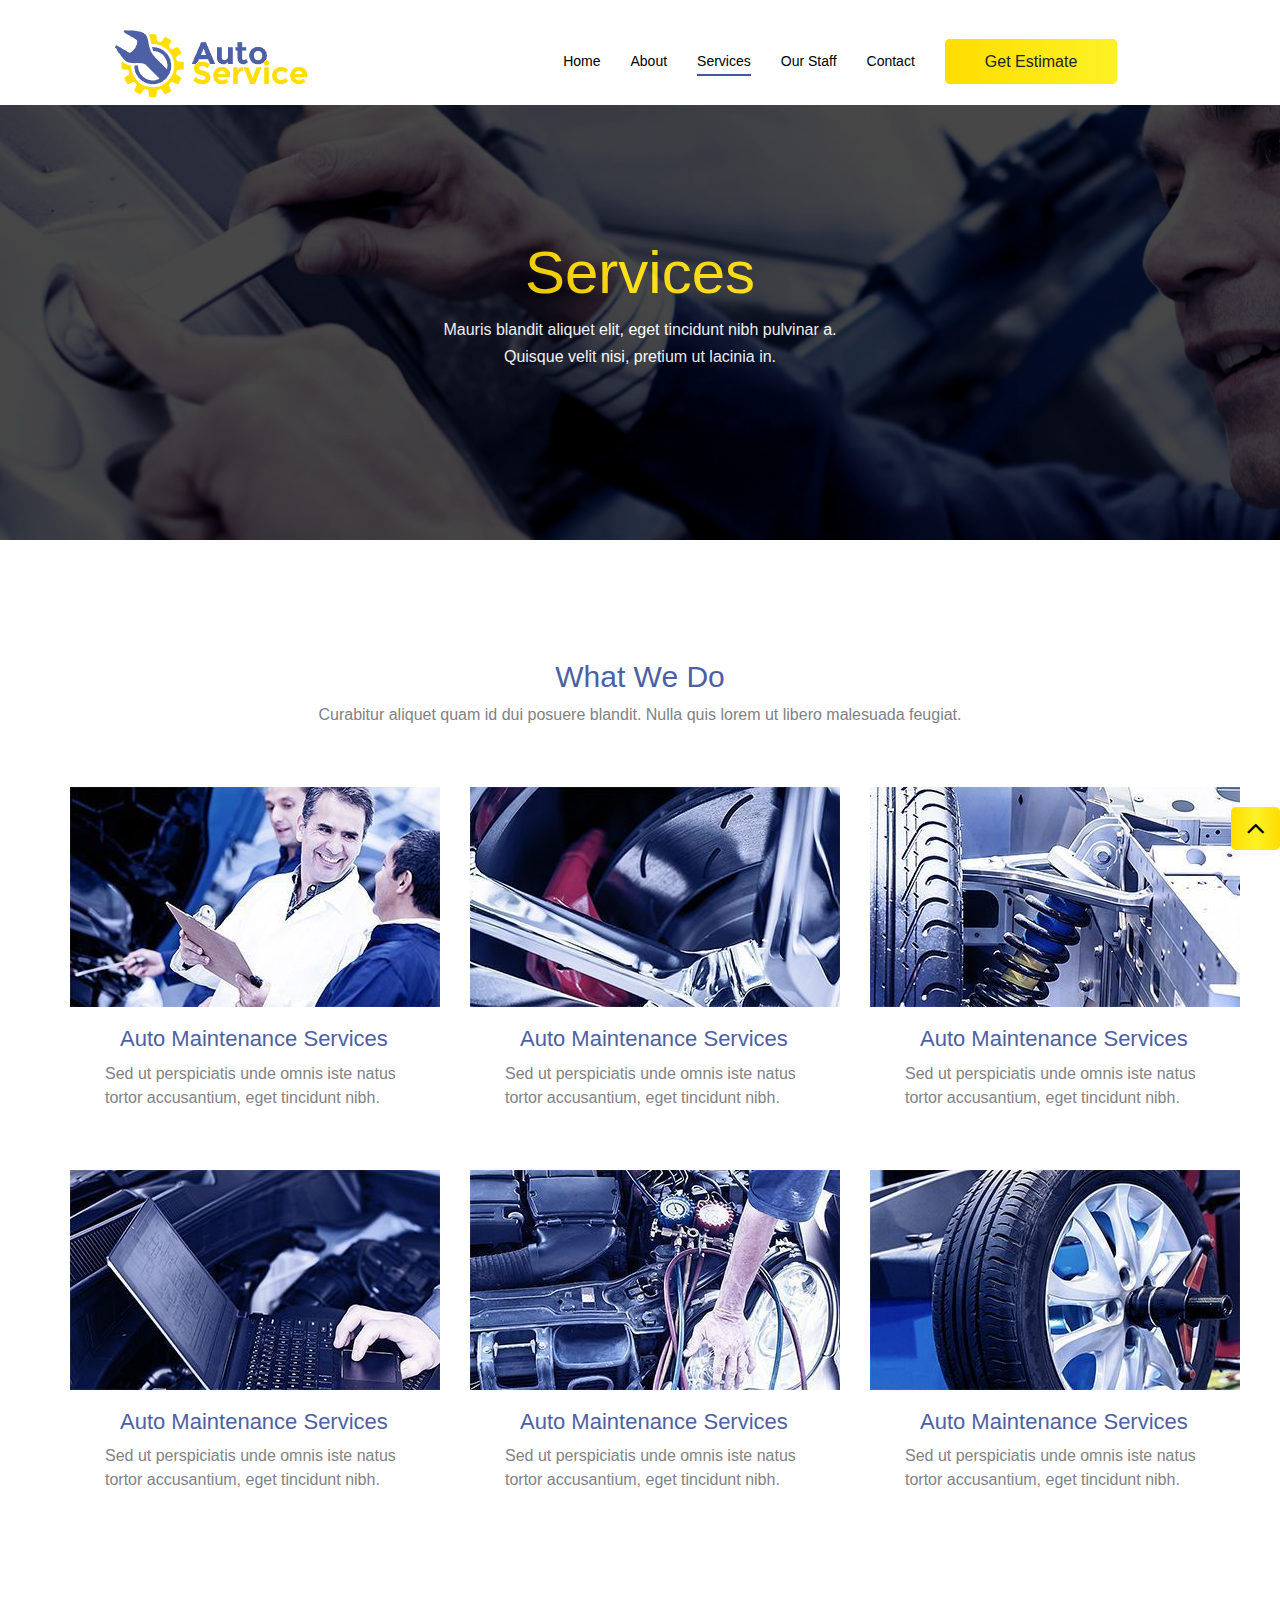
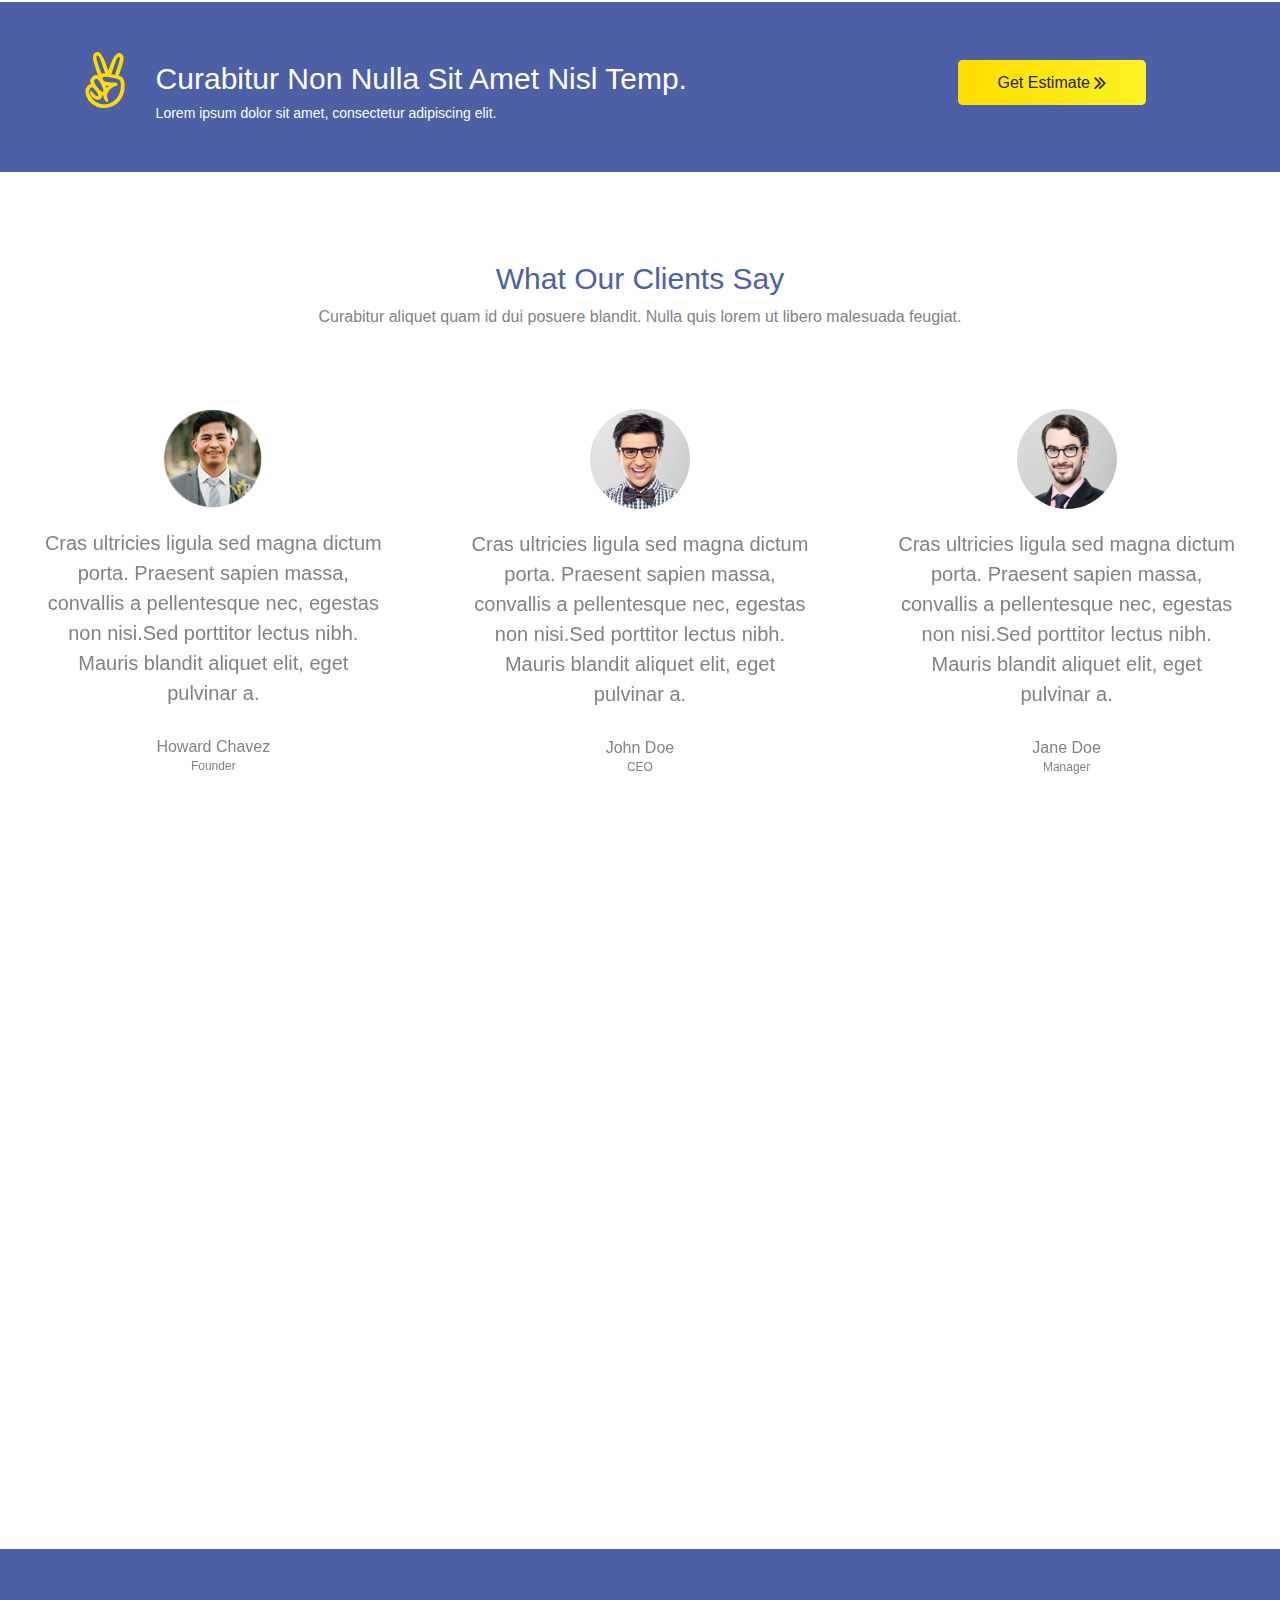
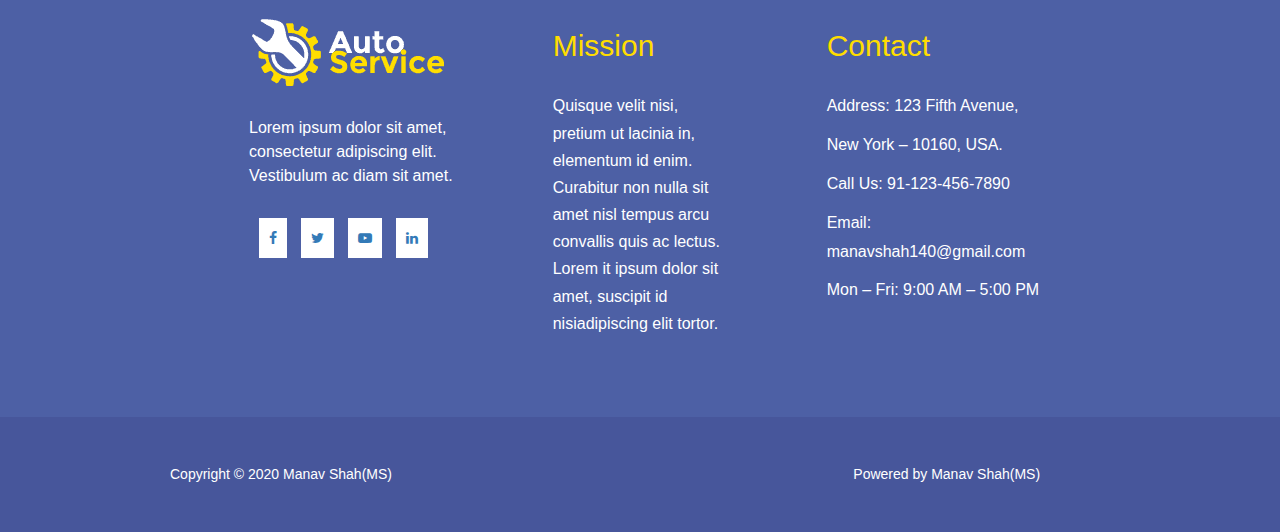
<file: service.html>
<!DOCTYPE html>
<html lang="en">

<head>

    <!-- important meta tags -->
    <meta charset="utf-8">
    <meta http-equiv="X-UA-Compatible" content="IE=edge">
    <meta name="viewport" content="width=device-width, initial-scale=1">

    <!-- Title -->
    <title>Home-Car Repair</title>

    <!-- Basic SEO -->
    <meta name="description" content="Creative and digital agency in Mumbai with expertise in digitalizing the hospitalization experience, digital strategy, brand design, UI design, video also making improvments in providing top class experience.">
    <meta name="keywords" content="UI, UX, Mobile App, Web Design, Web Development, Responsive website, Creative website, Video, Creative Content">

    <!-- BOOTSTRAP -->
    <link rel="stylesheet" href="./css/bootstrap/bootstrap.min.css">

    <!-- Favicon -->
    <link rel="shortcut icon" href="./images/icon/favicon.png">

    <!-- Google Fonts -->
    <link href="https://fonts.googleapis.com/css?family=Artifika&display=swap" rel="stylesheet">
    <link href="https://fonts.googleapis.com/css?family=Open+Sans:400,600,700,800&display=swap" rel="stylesheet">

    <!-- Fontawesome -->
    <link rel="stylesheet" href="css/font-awesome/css/font-awesome.min.css">

    <!--Line Icons-->
    <link rel="stylesheet" href="css/line-icons/line-icons.css">

    <!-- Owl Carousel CSS -->
    <link rel="stylesheet" href="css/owl-carousel/owl.carousel.min.css">
    <link rel="stylesheet" href="css/owl-carousel/owl.theme.default.min.css">

    <!-- Magnific Popup -->
    <link rel="stylesheet" href="css/magnific-popup/magnific-popup.min.css">

    <!-- Animate CSS -->
    <link rel="stylesheet" href="css/animate/animate.css">

    <!-- Custom CSS -->
    <link rel="stylesheet" href="css/helper-classes.css">
    <link rel="stylesheet" href="css/style.css">
    <link rel="stylesheet" href="css/about.css">
    <link rel="stylesheet" href="css/service.css">
    <link rel="stylesheet" href="css/responsive.css">
    
    <link rel="stylesheet" href="img/logo/Logo-free-img.png">
</head>
<body>
<!--HEADER SECTION-->
    <section id="header">
        <div class="wrapper-head">
            <div class="header-flex m-t-30">
                <div class="header-img">
                    <img src="img/logo/Logo-free-img.png" alt="" class="img-responsive">
                </div>
                <div class="navbar">
                    <ul class="navs">
                        <li class="links"><a href="index.html">Home</a></li>
                        <li class="links"><a href="about.html">About</a></li>
                        <li class="links active"><a href="service.html">Services</a></li>
                        <li class="links"><a href="our-staff.html">Our Staff</a></li>
                        <li class="links"><a href="contact.html">Contact</a></li>
                        <li class="btn-yellow"><a href="#">Get Estimate</a></li>
                    </ul>
                </div>
            </div>
        </div>
    </section>
<!--/HEADER SECTION-->

<!--SERVICE-SHOWCASE SECTION-->
        <section id="about-showcase">
            <div class="about-showcase-wrapper">
                <div class="about-showcase-img">
                    <div class="about-showcase-overlay">
                        <div class="content-box-lg">
                            <div class="text-secondary text-center">
                                <h1>Services</h1>
                            </div>
                            <p>
                                Mauris blandit aliquet elit, eget tincidunt nibh pulvinar a.
                                <br>Quisque velit nisi, pretium ut lacinia in.
                            </p>
                        </div>
                    </div>
                </div>
            </div>
        </section>    
<!--/SERVICE-SHOWCASE SECTION-->

<!--SERVICES SECTION-->
    <section id="services">
        <div class="content-box">
            <div class="text-heading text-center">
                <div class="text-primary">
                    <h2>What We Do</h2>
                </div>
                <p>Curabitur aliquet quam id dui posuere blandit. Nulla quis lorem ut libero malesuada feugiat.</p>
            </div>
            <div class="services-flex">
                <div class="services-item m-l-30 m-t-50">
                    <img src="img/service/Service1-free-img.jpg" alt="" class="img-responsive">
                    <h3 class="text-primary">Auto Maintenance Services</h3>
                    <p>
                        Sed ut perspiciatis unde omnis iste natus <br>
                        tortor accusantium, eget tincidunt nibh.
                    </p>
                </div>
                <div class="services-item m-l-30 m-t-50">
                    <img src="img/service/Service2-free-img.jpg" alt="" class="img-responsive">
                    <h3 class="text-primary">Auto Maintenance Services</h3>
                    <p>
                        Sed ut perspiciatis unde omnis iste natus <br>
                        tortor accusantium, eget tincidunt nibh.
                    </p>
                </div>
                <div class="services-item m-l-30 m-t-50">
                    <img src="img/service/Service3-free-img.jpg" alt="" class="img-responsive">
                    <h3 class="text-primary">Auto Maintenance Services</h3>
                    <p>
                        Sed ut perspiciatis unde omnis iste natus <br>
                        tortor accusantium, eget tincidunt nibh.
                    </p>
                </div>
            </div>
            <div class="services-flex">
                <div class="services-item m-l-30 m-t-50">
                    <img src="img/service/Service4-free-img.jpg" alt="" class="img-responsive">
                    <h3 class="text-primary">Auto Maintenance Services</h3>
                    <p>
                        Sed ut perspiciatis unde omnis iste natus <br>
                        tortor accusantium, eget tincidunt nibh.
                    </p>
                </div>
                <div class="services-item m-l-30 m-t-50">
                    <img src="img/service/Service5-free-img.jpg" alt="" class="img-responsive">
                    <h3 class="text-primary">Auto Maintenance Services</h3>
                    <p>
                        Sed ut perspiciatis unde omnis iste natus <br>
                        tortor accusantium, eget tincidunt nibh.
                    </p>
                </div>
                <div class="services-item m-l-30 m-t-50">
                    <img src="img/service/Service6-free-img.jpg" alt="" class="img-responsive">
                    <h3 class="text-primary">Auto Maintenance Services</h3>
                    <p>
                        Sed ut perspiciatis unde omnis iste natus <br>
                        tortor accusantium, eget tincidunt nibh.
                    </p>
                </div>
            </div>
        </div>
    </section>
<!--/SERVICES SECTION-->

<!--MIDDLE SECTION-->
    <section id="middle">
        <div class="container">
            <div class="row">
                <div class="content-box-sm">
                    <div class="col-md-9">
                       <div class="col-md-1">
                            <div class="middle-icon">
                                <i class="fa fa-angellist fa-4x" aria-hidden="true"></i>
                            </div>
                       </div>
                       <div class="col-md-8">
                           <div class="middle-left m-b-50">
                               <h3>Curabitur Non Nulla Sit Amet Nisl Temp.</h3>
                               <p>Lorem ipsum dolor sit amet, consectetur adipiscing elit.</p>
                           </div>
                       </div>
                    </div>
                    <div class="col-md-3">
                        <div class="btn-yellow m-t-30">
                            <a href="">Get Estimate 
                                <i class="fa fa-angle-double-right fa-lg" aria-hidden="true"></i>
                            </a>
                        </div>
                    </div>
                </div>
            </div>
        </div>
    </section>
<!--/MIDDLE SECTION-->

<!--CLIENT SECTION-->
    <section id="client">
        <div class="content-box-md">
            <div class="text-heading text-center">
                <div class="text-primary">
                    <h2>What Our Clients Say</h2>
                </div>
                <p>Curabitur aliquet quam id dui posuere blandit. Nulla quis lorem ut libero malesuada feugiat.</p>
            </div>
            <div id="clients" class="owl-carousel owl-theme">
                <div class="client-1">
                    <div class="client-img text-center m-t-70">
                        <img class="" src="img/home/Car-testimonial-free-img.png" alt="" class="img-responsive">
                    </div>
                    <div class="client-desc text-center">
                        <p>Cras ultricies ligula sed magna dictum porta. Praesent sapien massa, convallis a pellentesque nec, egestas non nisi.Sed porttitor lectus nibh. Mauris blandit aliquet elit, eget pulvinar a.</p>
                    </div>
                    <div class="client-name text-center">
                        <h6>Howard Chavez</h6>
                    </div>
                    <div class="client-job text-center">
                        <h6>Founder</h6>
                    </div>
                </div>
                <div class="client-1">
                    <div class="client-img text-center m-t-70">
                        <img class="" src="img/home/client-1.jpg" alt="" class="img-responsive">
                    </div>
                    <div class="client-desc text-center">
                        <p>Cras ultricies ligula sed magna dictum porta. Praesent sapien massa, convallis a pellentesque nec, egestas non nisi.Sed porttitor lectus nibh. Mauris blandit aliquet elit, eget pulvinar a.</p>
                    </div>
                    <div class="client-name text-center">
                        <h6>John Doe</h6>
                    </div>
                    <div class="client-job text-center">
                        <h6>CEO</h6>
                    </div>
                </div>
                <div class="client-1">
                    <div class="client-img text-center m-t-70">
                        <img class="" src="img/home/client-2.jpg" alt="" class="img-responsive">
                    </div>
                    <div class="client-desc text-center">
                        <p>Cras ultricies ligula sed magna dictum porta. Praesent sapien massa, convallis a pellentesque nec, egestas non nisi.Sed porttitor lectus nibh. Mauris blandit aliquet elit, eget pulvinar a.</p>
                    </div>
                    <div class="client-name text-center">
                        <h6>Jane Doe</h6>
                    </div>
                    <div class="client-job text-center">
                        <h6>Manager</h6>
                    </div>
                </div>
            </div>                
        </div>
    </section>
<!--/CLIENT SECTION-->

<!--MAP SECTION-->
    <section id="map">
            <iframe src="https://www.google.com/maps/embed?pb=!1m18!1m12!1m3!1d3767.4746949965493!2d73.09042481473206!3d19.218132987006488!2m3!1f0!2f0!3f0!3m2!1i1024!2i768!4f13.1!3m3!1m2!1s0x3be79582539e23e7%3A0x74d47b9f571db8cb!2sRoyal%20College!5e0!3m2!1sen!2sin!4v1578057754498!5m2!1sen!2sin" width="100%" height="700" frameborder="0" style="border:0;" allowfullscreen=""></iframe>          
   </section>
<!--/MAP SECTION-->
<!--FOOTER SECTION-->
    <section id="footer">
        <div class="content-box-md">
            <div class="footer-flex">
                <div class="footer-left">
                    <div class="footer-img m-b-30">
                        <img src="img/home/Footer-Logo-free-img.png" alt="" class="img-responsive">
                    </div>
                    <p>Lorem ipsum dolor sit amet, consectetur adipiscing elit. Vestibulum ac diam sit amet.</p>
                    <div class="social-icon m-t-30">
                        <div class="icons">
                           <ul class="facebook-icon">
                               <li>
                                   <a href="">
                                       <i class="fa fa-facebook" aria-hidden="true"></i>
                                    </a>
                               </li>
                           </ul>
                        </div>
                        <div class="icons">
                            <ul class="twitter-icon">
                                <li>
                                    <a href="">
                                        <i class="fa fa-twitter" aria-hidden="true"></i>
                                    </a>
                                </li>
                            </ul>
                        </div>
                        <div class="icons">
                            <ul class="youtube-icon">
                                <li>
                                    <a href="">
                                        <i class="fa fa-youtube-play" aria-hidden="true"></i>
                                    </a>
                                </li>
                            </ul>
                        </div>
                        <div class="icons">
                            <ul class="linkedin-icon">
                                <li>
                                    <a href="">
                                        <i class="fa fa-linkedin" aria-hidden="true"></i>
                                    </a>
                                </li>
                            </ul>
                        </div>
                    </div>
                </div>
                <div class="footer-mission">
                    <div class="text-secondary m-b-30">
                        <h5>Mission</h5>
                    </div>
                    <p>Quisque velit nisi, pretium ut lacinia in, elementum id enim. Curabitur non nulla sit amet nisl tempus arcu convallis quis ac lectus. Lorem it ipsum dolor sit amet, suscipit id nisiadipiscing elit tortor.</p>
                </div>
                <div class="footer-contact">
                    <div class="text-secondary">
                        <h5>Contact</h5>
                    </div>
                    <div class="contact-details m-t-30">
                        <div class="contact-info">
                            <p>Address: 123 Fifth Avenue,</p>
                        </div>
                        <div class="contact-info">
                            <p>New York – 10160, USA.</p>
                        </div>
                        <div class="contact-info">
                            <p>Call Us: 91-123-456-7890</p>
                        </div>
                        <div class="contact-info">
                            <p>Email: manavshah140@gmail.com</p>
                        </div>
                        <div class="contact-info">
                            <p>Mon – Fri: 9:00 AM – 5:00 PM</p>
                        </div>
                    </div>
                </div>
            </div>
        </div>
    </section>
    <section id="footer-copyright">
        <div class="content-box-sm">
            <div class="grid">
                <div class="copyright-details">
                    <h5>Copyright © 2020 Manav Shah(MS)</h5>
                </div>
                <div class="copyright-name">
                    <h5>Powered by Manav Shah(MS)</h5>
                </div>
            </div>
        </div>
    </section>
<!--/FOOTER SECTION-->
    <a href="#home" id="back-to-top" class="back-to-top" ><i class="fa fa-angle-up"></i></a>
<!--JAVA SCRIPT SCRIPTS-->
    <!-- JQuery -->
    <script src="js/jquery.min.js"></script>

    <!-- Owl Carousel JS -->
    <script src="js/owl-carousel/owl.carousel.min.js"></script>

    <!-- Waypoints -->
    <script src="js/waypoints/jquery.waypoints.min.js"></script>

    <!-- Magnific Popup -->
    <script src="js/magnific-popup/jquery.magnific-popup.min.js"></script>

    <!-- Counter -->
    <script src="js/counter/jquery.counterup.min.js"></script>
    
    <!--Mapify-->
    <script src="js/mapify/jquery.mapify.js"></script>

    <!-- Easing -->
    <script src="js/easing/jquery.easing.1.3.min.js"></script>

    <!-- WOW JS -->
    <script src="js/wow/wow.min.js"></script>

    <!-- Custom JS -->
    <script src="js/script.js"></script>
</body>
</html>
</file>
<file: css/helper-classes.css>
/**
*    This is a file of all the classes which are needed while building a project
*    This file contains
*
*
*    MARGIN AND PADDING CLASSES
*    CONTENT BOXES
*    PARALLAX
*    FIXED POISITION (FOR NAVBAR)
*    DASH
*
**/

/**************************************************************************************************************************
                                                GENERAL CLASS
**************************************************************************************************************************/
.text-center {
    text-align: center !important;
}

.parallax-effect{
    background-attachment: fixed !important;
    background-position: center !important;
    background-repeat: no-repeat !important;
    background-size: cover !important;
}

.fixed {
    position: fixed !important;
}

/**************************************************************************************************************************
                                                DASH CLASS
**************************************************************************************************************************/
.l-dash {
    display: inline-block;
    padding: 2px 70px;
    background: #fc3;
}

.m-dash {
    display: inline-block;
    padding: 2px 50px;
    background: #fc3;
}

.s-dash {
    display: inline-block;
    padding: 2px 30px;
    background: #fc3;
}

/**************************************************************************************************************************
                                                    CONTENT BOXES
**************************************************************************************************************************/

.content-box-x-lg {
    padding: 240px 0 !important;
}

.content-box-lg {
    padding: 160px 0 !important;
}
.content-box{
    padding: 100px 0 !important;
}
.content-box-md {
    padding: 70px 0 !important;
}

.content-box-sm {
    padding: 40px 0 !important;
}

.content-box-x-sm {
    padding: 20px 0 !important;
}

/**************************************************************************************************************************
                                                        MARGINS
**************************************************************************************************************************/

.m-0 {
    margin: 0 !important;
}

.m-10 {
    margin: 10px !important;
}

.m-20 {
    margin: 20px !important;
}

.m-30 {
    margin: 30px !important;
}

.m-40 {
    margin: 40px !important;
}

.m-50 {
    margin: 50px !important;
}

.m-60 {
    margin: 60px !important;
}

.m-70 {
    margin: 70px !important;
}

.m-80 {
    margin: 80px !important;
}

.m-90 {
    margin: 90px !important;
}

.m-100 {
    margin: 100px !important;
}

/**************************************************************************************************************************
                                                        MARGINS TOP
**************************************************************************************************************************/
.m-t-0 {
    margin-top: 0px !important;
}

.m-t-10 {
    margin-top: 10px !important;
}

.m-t-20 {
    margin-top: 20px !important;
}

.m-t-30 {
    margin-top: 30px !important;
}

.m-t-40 {
    margin-top: 40px !important;
}

.m-t-50 {
    margin-top: 50px !important;
}

.m-t-60 {
    margin-top: 60px !important;
}

.m-t-70 {
    margin-top: 70px !important;
}

.m-t-80 {
    margin-top: 80px !important;
}

.m-t-90 {
    margin-top: 90px !important;
}

.m-t-100 {
    margin-top: 100px !important;
}

/**************************************************************************************************************************
                                                        MARGINS BOTTOM
**************************************************************************************************************************/
.m-b-0 {
    margin-bottom: 0px !important;
}

.m-b-10 {
    margin-bottom: 10px !important;
}

.m-b-20 {
    margin-bottom: 20px !important;
}

.m-b-30 {
    margin-bottom: 30px !important;
}

.m-b-40 {
    margin-bottom: 40px !important;
}

.m-b-50 {
    margin-bottom: 50px !important;
}

.m-b-60 {
    margin-bottom: 60px !important;
}

.m-b-70 {
    margin-bottom: 70px !important;
}

.m-b-80 {
    margin-bottom: 80px !important;
}

.m-b-90 {
    margin-bottom: 90px !important;
}

.m-b-100 {
    margin-bottom: 100px !important;
}

/**************************************************************************************************************************
                                                        PADDINGS
**************************************************************************************************************************/

.p-0 {
    padding: 0 !important;
}

.p-10 {
    padding: 10px !important;
}

.p-20 {
    padding: 20px !important;
}

.p-30 {
    padding: 30px !important;
}

.p-40 {
    padding: 40px !important;
}

.p-50 {
    padding: 50px !important;
}

.p-60 {
    padding: 60px !important;
}

.p-70 {
    padding: 70px !important;
}

.p-80 {
    padding: 80px !important;
}

.p-90 {
    padding: 90px !important;
}

.p-100 {
    padding: 100px !important;
}

/**************************************************************************************************************************
                                                        PADDINGS TOP
**************************************************************************************************************************/

.p-t-0 {
    padding-top: 0 !important;
}

.p-t-10 {
    padding-top: 10px !important;
}

.p-t-20 {
    padding-top: 20px !important;
}

.p-t-30 {
    padding-top: 30px !important;
}

.p-t-40 {
    padding-top: 40px !important;
}

.p-t-50 {
    padding-top: 50px !important;
}

.p-t-60 {
    padding-top: 60px !important;
}

.p-t-70 {
    padding-top: 70px !important;
}

.p-t-80 {
    padding-top: 80px !important;
}

.p-t-90 {
    padding-top: 90px !important;
}

.p-t-100 {
    padding-top: 100px !important;
}

/**************************************************************************************************************************
                                                        PADDINGS BOTTOM
**************************************************************************************************************************/

.p-b-0 {
    padding-bottom: 0 !important;
}

.p-b-10 {
    padding-bottom: 10px !important;
}

.p-b-20 {
    padding-bottom: 20px !important;
}

.p-b-30 {
    padding-bottom: 30px !important;
}

.p-b-40 {
    padding-bottom: 40px !important;
}

.p-b-50 {
    padding-bottom: 50px !important;
}

.p-b-60 {
    padding-bottom: 60px !important;
}

.p-b-70 {
    padding-bottom: 70px !important;
}

.p-b-80 {
    padding-bottom: 80px !important;
}

.p-b-90 {
    padding-bottom: 90px !important;
}

.p-b-100 {
    padding-bottom: 100px !important;
}
</file>
<file: css/style.css>
/**
 * style.css
 * Contains CSS for basic static website named "White Graphics"
 */

/* =========================================
    Default Theme
    ----------------------------------------
    Fonts: Raleway & Montserrat
    ----------------------------------------
    Colors:
         #4d60a5;
		#ffdd00;
        background-color: #47569b;
		'Montserrat',sans-serif;
============================================ 
*/
/***************************************************************************************************************************************
                                                        GENERAL SECTION
***************************************************************************************************************************************/
*{
    padding: 0;
    margin: 0;
    box-sizing: border-box;
}
html,
body {
    height: 100%;
    width: 100%;
}
h1,
h2,
h3,
h4,
h5,
h6 {
    font-family:'Montserrat',sans-serif;
}
p {
    font-family: 'Montserrat', sans-serif;
    font-size: 13px;
    font-weight: 400;
    line-height: 24px;
}

a:hover,
a:focus {
    text-decoration: none;
}

section {
    background: #fff;
}
li{
    list-style-type: none;
}
.text-primary{
    font-size: 30px;
    color: #4d60a5;
    font-weight: 400;
}
.text-secondary{
    font-size: 25px;
    color: #ffdd00;
    font-weight: 200;
}
.text-grey{
    color: #808285;
}
.btn-yellow{
    display: inline-block;
}
.btn-yellow a{
    background-color: #ffdd00;
    color:#232323;
     background-size: 200% auto;
    background-image: 
        linear-gradient(to right, #ffdd00 0%, #fcf226 51%, #ffdd00 100%);
    font-size: 16px;
    padding: 14px 40px;
    margin-left: 10px;
    border-radius: 5px;
    transition: all .3s ease-in-out;
}
.btn-yellow a:hover{
    cursor: pointer;
    background-position: right;
/*    color: #fff;*/
}
.btn-yellow a{
    color: #232323;
}

/********************************************************************************************************************************************************
                                                                SHOWCASE SECTION
********************************************************************************************************************************************************/
.wrapper-head{
    position: fixed;
    background: #fff;
    z-index: 9999;
    width: 100%;
}
.showcase-left h1{
    font-size: 60px;
    font-weight: 700;
    color: #4d60a5;
    margin-bottom: 30px;
}
.showcase-left p{
    color: #232323;
    margin: 5px;
    font-size: 16px;
}

/********************************************************************************************************************************************************
                                                                MIDDLE SECTION
********************************************************************************************************************************************************/
#middle{
    background-color:  #4d60a5;
}
.middle-icon i{
    margin-top: 10px;
    color:  #ffdd00;
}
.middle-left h3{
    color: #fff;
    font-weight: 500;
    font-size: 30px;
}
.middle-left p{
    color: #fff;
    font-size: 14px;
    line-height: 1.2;
}

/********************************************************************************************************************************************************
                                                                SERVICE SECTION
********************************************************************************************************************************************************/
.text-heading p{
    color: #808285;
    font-size: 16px;
}
/*
.right-img{
    width: 100%;
    height: 100%;
    background-image: url(../img/Untitled-1.png);
}
*/
.service-item{
    overflow: hidden;
    position: relative;
/*    width: 300px;*/
    z-index: 3;
    margin: 0;
}
.flexs{
    display: flex;
}
.service-flex{
    display: flex;
}
.service-item img{
    transition: all .4s ease;
    z-index: 2;
}
.service-item-overlay{
    background: rgba(0,0,0,0.8);
    display: inline-block;
    position: absolute;
    top: 0;
    right: 0;
    left: 0;
    bottom: 0;
    cursor: pointer;
    opacity: 0;
    transition: all .4s ease;
    z-index: 1;
    width: 500px;
}
.service-overlay-details{
    position: absolute;
    width: 100%;
    top: 50%;
    transform: translateY(-50%);
}
.service-overlay-details h4{
    color: #ffdd00; 
    font-size: 20px;
    line-height: 1;
    margin: 10px 0px 0px 40px;
    text-transform: uppercase;
    transform: translateY(-20%);
    transition: all .4s ease;
}
.service-item:hover img {
    transform: scale(1.2);
}

.service-item:hover .service-item-overlay {
    opacity: 1;
}
/********************************************************************************************************************************************************
                                                                CHOOSE-US SECTION
********************************************************************************************************************************************************/
.one-frame{
/*    transform: translate(0,-110%);*/
}
.choose-us-overlay{
    background: rgba(0,0,0,0.8);
    position: absolute;
    top: 0;
    left: 0;
    right: 0;
    bottom: 0;
    opacity: 1;
    transition: all .3s ease-in-out;
}
.text-white p{
    color: #4d60a5;
}
.choose-us-title{
    color: #000;
    padding-left: 20px;
}
.choose-us-item{
    margin-left: 70px;
}

.choose-us-right{
/*    background: rgba(255,255,255,0.88);*/
    background: #000;
    display: inline-block;
    width: 320px;
    height: 520px;
    padding-top: 10px;
    margin-left: 100px;
    margin-bottom: 90px;
    transform: translateY(-10%);
}
.choose-us-right h6{
    color: #4d60a5;
    font-size: 20px;
    text-align: center;
    margin-bottom: 30px;
}

input{
    margin-left: 30px;
    padding: 10px;
    width: 80%;
}
.inputs{
    border: none;
    box-shadow: rgba(0,0,0,0.12);
    margin-top: 10px;
}
textarea{
    margin-left: 30px;
    margin-top: 15px;
    resize: none;
    border: none;
    padding: 10px;
}
.m-l-20{
    margin-left: 20px;
}

/********************************************************************************************************************************************************
                                                                CLIENT SECTION
********************************************************************************************************************************************************/
.client-desc p{
    color: #808285;
    font-size: 20px;
    line-height: 1.5;
    width: 80%;
    margin: 20px auto;
}
.client-name h6{
    font-size: 16px;
    color: #808285;
    margin: 5px;
    margin-top: 30px;
}
.client-job h6{
    font-size: 12px;
    color: #808285;
    margin: 0;
}
.client-img img{
    border-radius: 50%;
}
#map iframe{
    height: 700px;
}
#map{
    padding: 0;
    margin: 0;
}


/********************************************************************************************************************************************************
                                                                OWL_CAROUSEL SECTION
********************************************************************************************************************************************************/
.owl-carousel .owl-item img {
    display: block;
    width: 100px;
    text-align: center;
    margin: 0 auto;
}
.owl-theme .owl-dots .owl-dot span{
}

/********************************************************************************************************************************************************
                                                                FOOTER SECTION
********************************************************************************************************************************************************/
/*#47569b;*/
#footer{
    background-color:#4d60a5;
}
.footer-flex{
    display: flex;
}
.footer-left{
    transform: translateX(55%);
}
.footer-left p{
    color: #fff;
    font-size: 16px;
    width: 50%;
/*    margin-left: 30px;*/
}
.icons{
    display: inline-block;
    padding: 10px;
    color: #4d60a5;
    background-color: #fff;
    margin-left: 10px;
}
.icons ul{
    margin: 0;
}
.facebook-icon li i:hover{
    color: #3b5998;
}
.twitter-icon li i:hover{
    color: #00acee;
}
.youtube-icon li i:hover{
    color: #c4302b;
}
.linkedin-icon li i:hover{
    color:  #0e76a8;
}
.text-secondary h5{
    font-size: 30px;    
}
.footer-mission{
    width: 50%;
    margin-left: 100px;
}
.footer-contact{
    width: 25%;
    transform: translateX(-87%);
}
.footer-mission p{
    color: #fff;
    font-size: 16px;
    width: 37%;
    line-height: 1.7;
}
.contact-info p{
    color: #fff;
    font-size: 16px;
    line-height: 1.8;
}
.contact-details .contact-info p{
    color: #fff;
}
/********************************************************************************************************************************************************
                                                                FOOTER-COPYRIGHT SECTION
********************************************************************************************************************************************************/
#footer-copyright{
    background-color: #47569b;
}
.copyright-details{
    color: #fff;
    margin-left: 170px;
    font-weight: 700;
}
.copyright-name{
    color: #fff;
    font-weight: 700;
}
.grid{
    display: grid;
    grid-template-columns: 8fr 4fr;
}
/******************************************************************************************************************************************************************
                                                                HEADER SECTION
******************************************************************************************************************************************************************/
.header-img{
    position: relative;
/*    margin-left: 50px; */
}
.links a{
    color: #000;
    transition: all .1s linear;
    margin-left: 30px;
}
.navs{
    display: flex;
    justify-content: space-between;
    margin-top: 20px;
    margin-right: 50px;
}
.navs .btn-yellow a{
    margin-left: 30px;
}
.header-flex{
    display: flex;
    justify-content: space-around;
}
.nav-fixed{
    position: sticky;
    top: 0;
    left: 0;
    z-index: 9999;
/*    background-color: #fff;*/
}
/*
.links a:hover,
.links a:visited{
    color: #47569b;
}
*/

#header ul.navs>li.active>a{
    border-bottom: solid 2px #47569b;
    padding-bottom: 5px;
}

.yellow-nav-top{
/*    background: linear-gradient(to right, #ffdd00 0%, #fcf226 51%, #ffdd00 100%);*/
/*    background: #00596A;*/
/*    background: #232323;*/
}
#back-to-top{
    background-image: linear-gradient(to right, #ffdd00 0%, #fcf226 51%, #ffdd00 100%);
    border-radius: 5px;
    color: #000;
    position: fixed;
    bottom: 50px;
    right: 0;
    font-size: 30px;
    padding: 0 15px;
    transition: all .3s ease-in;
    animation: fadeInRight 2s 1 cubic-bezier(0.77, 0, 0.175,1);
/*    animation: fadeOutRight 1s 1 cubic-bezier(0.77, 0, 0.175,1);*/
}
#back-to-top:hover{
    background-position: right;
}
.burger{
    position: absolute;
    top: 23px;
    right: 50px;
    display: none;
    flex-direction: column;
    justify-content: space-between;
    width: 30px;
    height: 21px;
    cursor: pointer;
}
.burger div{
    width: 25px;
    height: 3px;
    background-color: #000;
    margin: 5px;
    transition-delay: .3s;
    transition: all .1s linear;
}
.toggle .line1{
    transform: rotate(-45deg) translate(-5px,6px);
    transition: all .3s infinite;
}
.toggle .line2{
/*    transform: rotate(-45deg translate(-5px,6px));*/
    opacity: 0;
    transition: all .3s infinite;
}
.toggle .line3{
    transform: rotate(45deg) translate(-5px,-6px);
    transition: all .3s infinite;
}
</file>
<file: css/responsive.css>
/**
 * style.css
 * Contains CSS to make site responsive i.e. mobile and tab friendly.
 */

/******************************************************************************************************************************************************************
                                                                INDEX FILE
******************************************************************************************************************************************************************/
@media only screen and (min-width: 280px) and (max-width: 599px)
{
    body{
        overflow-x: hidden;
    }
/*SHOWCASE SECTION*/
    #showcase .showcase-left h1{
        font-size: 40px;
        text-align: center;
    }
    #showcase .btn-yellow a{
        margin-left: 120px;
    }
    
/*MIDDLE SECTION*/
    #middle .middle-icon i{
        margin-left: 180px;
    }
    #middle .middle-left h3{
        font-size: 22px;
        text-align: center;
    }
    #middle .middle-left p{
        text-align: center;
    }
    #middle .m-b-50{
        margin-bottom: 20px;
    }
    #middle .btn-yellow a{
        margin-left: 120px;
    }
    
/*SERVICE SECTION*/
    #service .text-heading p{
        font-size: 14px;
    }
    #service .service-flex{
        display: block;
    }
    #service .service-overlay-details h4{
        transform: translate(10%,0);    
}

/*CHOOSE-US SECTION*/
    #choose-us .flexs{
        display: block;
    }
    #choose-us .choose-us-img{
        height: 100vh;
    }
    #choose-us .text-heading .text-secondary h2{
        text-align: center;
    }
    #choose-us .text-heading .text-white p{
        text-align: center;
    }
    #choose-us .choose-us-right{
        padding-top: 10px;
        margin-top: 50px; 
        margin-bottom: 0px;
        transform: translateY(0);
    }
    #choose-us .choose-us-left-img{
        margin-left: 50px;
    }
    #choose-us .choose-us-item{
        margin-left: 150px;
        margin-top: 40px!important;
    }
/*FOOTER SECTION*/
    #footer .footer-left{
        transform: translate(0);
        margin-left: 150px;
    }
    #footer .footer-left p{
        font-size: 14px;
    /*    margin-left: 30px;*/
        margin-top: -1x0;
    }

    #footer .footer-mission{
        margin-left: 150px;
        margin-top: 50px;
    }
    #footer .footer-mission p{
        width: 100%;
        font-size: 14px;
    }
    #footer .footer-flex{
        display: block;
    }
    #footer .footer-contact{
        transform: translate(0);
        width: 100%;
        margin-left: 150px;
        margin-top: 50px;
/*        text-align: center;*/
    }
    #footer .contact-info p{
        color: #fff;
        font-size: 14px;
        line-height: 1.8;
    }
    #footer .footer-mission .m-b-30{
        margin-bottom: 10px!important;
    }
    #footer .footer-left .m-b-30{
        margin-bottom: 10px!important;
    }
    #footer .footer-left .m-t-30{
        margin-top: 10px!important;
    }
    #footer .footer-contact .m-t-30{
        margin-top: 10px!important;
    }
/*FOOTER-COPYRIGHT SECTION*/
    #footer-copyright .grid{
        display: block;
    }
    #footer-copyright .copyright-details{
        margin-left: 0;
        text-align: center;
    }
    #footer-copyright .copyright-name{
        text-align: center;
    }
}

/******************************************************************************************************************************************************************
                                                                ABOUT FILE
******************************************************************************************************************************************************************/
@media only screen and (min-width: 280px) and (max-width: 599px)
{
    body{
        overflow-x: hidden;
    }
/*ABOUT-SHOWCASE SECTION*/
    #about-showcase .text-secondary h1{
        font-size: 50px;
    }
    #about-showcase p{
        font-size: 14px;
    }
/*ABOUT-SERVICE SECTION*/
    #about-service .flex-service{
        display: block;
    }
    .about-service-left{
        margin:0 0 50px 30px;
    }
    #about-service p{
        width: 100%;
    }
    #about-service .m-t-80{
        margin-top: 30px!important;
    }
    #about-service .about-service-right img{
        width: 200px;
        margin-left: 30px;
    }
    #about-service .about-service-right .about-service-img-r img{
        width: 202px;
        margin-left: 0;
    }
/*ABOUT-CHOOSE-US SECTION*/
    #about-choose-us .choose-us-flex{
        display: block;
    }
    #about-choose-us .about-choose-item{
        margin: 50px 0 0 160px;
    }
}

/******************************************************************************************************************************************************************
                                                                SERVICE FILE
******************************************************************************************************************************************************************/
@media only screen and (min-width: 280px) and (max-width: 599px)
{
/*SERVICES SECTION*/
    #services .services-flex{
        display: block;
    }
    #services .services-item{
        transform: translateX(10%);
    }
}

/******************************************************************************************************************************************************************
                                                                OUR-STAFF FILE
******************************************************************************************************************************************************************/
@media only screen and (min-width: 280px) and (max-width: 599px)
{
/*STAFF-INFO*/
    #staff-info .staff-info-flex{
        display: block;
        margin-left: 50px;
    }
    #staff-info .staff-info-right .m-l-80{
        margin-left: 0!important;
    }
    #staff-info .staff-info-right .staff-info-img img{
        width: 400px;
    }
/*TEAM SECTION*/
    #team .team-flex{
        display: block;
        margin-left: 80px;
    }
    #team .text-heading p{
        font-size: 16px;
        margin-left: 15px;
    }
}

/******************************************************************************************************************************************************************
                                                                CONTACT FILE
******************************************************************************************************************************************************************/
@media only screen and (min-width: 280px) and (max-width: 599px)
{
/*CONTACT SECTION*/
    #contact .contact-flex{
        display: block;
    }
    #contact .contact-left{
        margin: 0 0 0 60px;
    }
    #contact .contact-right{
        margin-left: 60px;
        margin-top: 50px!important;
    }
}

/******************************************************************************************************************************************************************
                                                                NAVBAR
******************************************************************************************************************************************************************/
@media only screen and (max-width: 768px)
{    
    .navbar-links{
        display: none;
        width: 100%;
    }
    .navbar{
        flex-direction: column;
        align-items: flex-start;
    }
    .navbar-links ul{
        width: 100%;
        flex-direction: column;
    }
    #header ul.navs>li.active>a{
        border-bottom: none;
        padding-bottom: 0;
    }
    .navbar-links .btn-yellow{
        display: none;
    }
    .navbar-links li{
        text-align: center;
/*        padding: 5px;*/
    }
    .navbar-links li a{
        font-size: 20px;
        font-weight: 500;
        padding: 10px;
    }
    .navbar-links li a:active,
    .navbar-links li a:hover{
        color: #47569b;
    }
    .navbar-links.active{
        display: flex;
    }
    .burger{
        display: block;
    }
}

 





/******************************************************************************************************************************************************************
                                                                INDEX FILE
******************************************************************************************************************************************************************/
@media only screen and (min-width: 600px) and (max-width: 990px)
{
    body{
        overflow-x: hidden;
    }
/*SHOWCASE SECTION*/
    #showcase .showcase-left h1{
        font-size: 50px;
    }
    #showcase .btn-yellow a{
        margin-left: 0px;
    }
    
/*MIDDLE SECTION*/
    #middle .middle-icon i{
        margin-left: 270px;
    }
    #middle .middle-left h3{
        font-size: 25px;
        text-align: center;
    }
    #middle .middle-left p{
        text-align: center;
    }
    #middle .m-b-50{
        margin-bottom: 20px;
    }
    #middle .btn-yellow a{
        margin-left: 220px;
    }
    
/*SERVICE SECTION*/
    #service .text-heading p{
        font-size: 16px;
    }
    #service .service-flex{
        display: block;
    }
    #service .service-overlay-details h4{
        transform: translate(10%,0);    
    }
    #service .service-item img{
        width: 650px;
    }
/*CHOOSE-US SECTION*/
    #choose-us .flexs{
        display: block;
    }
    #choose-us .choose-us-img{
        height: 100vh;
    }
    #choose-us .text-heading .text-secondary h2{
        text-align: center;
    }
    #choose-us .text-heading .text-white p{
        text-align: center;
    }
    #choose-us .choose-us-right{
        padding-top: 10px;
        margin-top: 50px; 
        margin-bottom: 0px;
        transform: translateY(0);
    }
    #choose-us .choose-us-left-img{
        margin-left: 50px;
    }
    #choose-us .choose-us-item{
        margin-left: 150px;
        margin-top: 40px!important;
    }
/*FOOTER SECTION*/
    #footer .footer-left{
        transform: translate(0);
        margin-left: 150px;
    }
    #footer .footer-left p{
        font-size: 16px;
    /*    margin-left: 30px;*/
        margin-top: -1x0;
    }

    #footer .footer-mission{
        margin-left: 150px;
        margin-top: 50px;
    }
    #footer .footer-mission p{
        width: 100%;
        font-size: 16px;
    }
    #footer .footer-flex{
        display: block;
    }
    #footer .footer-contact{
        transform: translate(0);
        width: 100%;
        margin-left: 150px;
        margin-top: 50px;
/*        text-align: center;*/
    }
    #footer .contact-info p{
        color: #fff;
        font-size: 16px;
        line-height: 1.8;
    }
    #footer .footer-mission .m-b-30{
        margin-bottom: 10px!important;
    }
    #footer .footer-left .m-b-30{
        margin-bottom: 10px!important;
    }
    #footer .footer-left .m-t-30{
        margin-top: 10px!important;
    }
    #footer .footer-contact .m-t-30{
        margin-top: 10px!important;
    }
/*FOOTER-COPYRIGHT SECTION*/
    #footer-copyright .grid{
        display: block;
    }
    #footer-copyright .copyright-details{
        margin-left: 0;
        text-align: center;
    }
    #footer-copyright .copyright-name{
        text-align: center;
    }
}

/******************************************************************************************************************************************************************
                                                                ABOUT FILE
******************************************************************************************************************************************************************/
@media only screen and (min-width: 600px) and (max-width: 990px)
{
    body{
        overflow-x: hidden;
    }
/*ABOUT-SHOWCASE SECTION*/
    #about-showcase .text-secondary h1{
        font-size: 55px;
    }
    #about-showcase p{
        font-size: 16px;
    }
/*ABOUT-SERVICE SECTION*/
    #about-service .flex-service{
        display: block;
    }
    .about-service-left{
        margin:0 0 50px 30px;
    }
    #about-service p{
        width: 100%;
    }
    #about-service .m-t-80{
        margin-top: 30px!important;
    }
    #about-service .about-service-right img{
        width: 200px;
        margin-left: 30px;
    }
    #about-service .about-service-right .about-service-img-r img{
        width: 202px;
        margin-left: 0;
    }
/*ABOUT-CHOOSE-US SECTION*/
    #about-choose-us .choose-us-flex{
        display: block;
    }
    #about-choose-us .about-choose-item{
        margin: 50px 0 0 160px;
    }
}

/******************************************************************************************************************************************************************
                                                                SERVICE FILE
******************************************************************************************************************************************************************/
@media only screen and (min-width: 600px) and (max-width: 990px)
{
/*SERVICES SECTION*/
    #services .services-flex{
        display: block;
    }
    #services .services-item{
        transform: translateX(10%);
    }
}

/******************************************************************************************************************************************************************
                                                                OUR-STAFF FILE
******************************************************************************************************************************************************************/
@media only screen and (min-width: 600px) and (max-width: 990px)
{
/*STAFF-INFO*/
    #staff-info .staff-info-flex{
        display: block;
        margin-left: 50px;
    }
    #staff-info .staff-info-right .m-l-80{
        margin-left: 0!important;
    }
    #staff-info .staff-info-right .staff-info-img img{
        width: 400px;
    }
/*TEAM SECTION*/
    #team .team-flex{
        display: block;
        margin-left: 80px;
    }
    #team .text-heading p{
        font-size: 16px;
        margin-left: 15px;
    }
}

/******************************************************************************************************************************************************************
                                                                CONTACT FILE
******************************************************************************************************************************************************************/
@media only screen and (min-width: 600px) and (max-width: 990px)
{
/*CONTACT SECTION*/
    #contact .contact-flex{
        display: block;
    }
    #contact .contact-left{
        margin: 0 0 0 60px;
    }
    #contact .contact-right{
        margin-left: 60px;
        margin-top: 50px!important;
    }
}

/******************************************************************************************************************************************************************
                                                                NAVBAR
******************************************************************************************************************************************************************/
@media only screen and (max-width: 850px)
{    
    .navbar-links{
        display: none;
        width: 100%;
    }
    .navbar{
        flex-direction: column;
        align-items: flex-start;
    }
    .navbar-links ul{
        width: 100%;
        flex-direction: column;
    }
    #header ul.navs>li.active>a{
        border-bottom: none;
        padding-bottom: 0;
    }
    .navbar-links .btn-yellow{
        display: none;
    }
    .navbar-links li{
        text-align: center;
/*        padding: 5px;*/
    }
    .navbar-links li a{
        font-size: 20px;
        font-weight: 500;
        padding: 10px;
    }
    .navbar-links li a:active,
    .navbar-links li a:hover{
        color: #47569b;
    }
    .navbar-links.active{
        display: flex;
    }
    .burger{
        display: block;
    }
}
</file>
<file: css/about.css>
/******************************************************************************************************************************************************************
                                                                    ABOUT-SHOWCASE SECTION
******************************************************************************************************************************************************************/
.about-showcase-wrapper{
    position: relative;
}
.about-showcase-img{
    background-image: url(../img/Service-rowBG-free-img.jpg);
    width: 100%;
    background-size: cover;
    background-repeat: no-repeat;
}
.about-showcase-overlay{
    background: rgba(0,0,0,0.8);
    opacity: 0.9;
}
#about-showcase .text-secondary h1{
    font-size: 60px;
    font-weight: bolder;
    margin-top: 80px;
}
#about-showcase p{
    color: #fff;
    text-align: center;
    font-size: 16px;
    line-height: 1.7;
}

/******************************************************************************************************************************************************************
                                                                    ABOUT-SERVICE SECTION
******************************************************************************************************************************************************************/
#about-service .text-primary h1{
    font-size: 40px;
    font-weight: 500;
    margin-bottom: 30px;
}
#about-service p{
    color: #808285;
    font-size: 14px;
    width: 370px;
}
#about-service .btn-yellow{
    margin-top: 50px;
}
.about-service-left{
    margin-right: 120px;
}
.flexss{
    display: flex;
}
.about-service-img-r{
    padding-left: 20px;
}
.about-service-img-2{
    padding-top: 20px;
}
.flex-service{
    display: flex;
    justify-content: center;
    
}

/******************************************************************************************************************************************************************
                                                                    ABOUT-CHOOSE-US SECTION
******************************************************************************************************************************************************************/
.choose-us-flex{
    display: flex;
    justify-content: center;
}
.about-choose-item img{
    margin-left: 60px;
}
.about-choose-item p{
    color: #808285;
    font-size: 14px;
}
.about-choose-item h3{
    font-size: 22px;
} 
.m-l-80{
    margin-left: 80px;
}
.m-l-30{
    margin-left: 30px;
}
.m-r-10{
    margin-right: 10px;
}
.m-l-50{
    margin-left: 50px;
}
</file>
<file: css/our-staff.css>
/******************************************************************************************************************************************************************
                                                            STAFF-INFO
******************************************************************************************************************************************************************/
#staff-info .text-primary h2{
    line-height: 1.2;
}
.staff-info-desc p{
    color: #808285;
    width: 370px;
    font-size: 14px;
}
.staff-info-flex{
    display: flex;
    justify-content: center;
}

/******************************************************************************************************************************************************************
                                                            TEAM SECTION
******************************************************************************************************************************************************************/

.team-members{
    overflow: hidden;
    position: relative;
/*    width: 300px;*/
    z-index: 3;
    margin: 0;
}
.flexs{
    display: flex;
}
.team-members img{
    transition: all .4s ease;
    z-index: 2;
}
.team-members-overlay{
    background: rgba(0,0,0,0.8);
    display: inline-block;
    width: 400px;
    position: absolute;
    top: 0;
    right: 0;
    left: 0;
    bottom: 0;
    cursor: pointer;
    opacity: 0;
    transition: all .4s ease;
    z-index: 1;
}
.team-members-overlay-details{
    position: absolute;
    width: 100%;
    top: 50%;
    transform: translateY(-50%);
}
.team-members-overlay-details h4{
    color: #ffdd00; 
    font-size: 20px;
    line-height: 1;
    margin: 10px 0px 0px 70px;
    text-transform: uppercase;
    transform: translateY(-20%);
    transition: all .4s ease;
}
.team-members-overlay-details p{
    color: #fff;
    font-size: 16px;
    transform: translateY(-20%);
    margin: 10px 0px 0px 70px;
}
.team-members:hover img {
    transform: scale(1.2);
}

.team-members:hover .team-members-overlay {
    opacity: 1;
}
.team-flex{
    display: flex;
    justify-content: center;
}
</file>
<file: css/service.css>
/*******************************************************************************************************************************************************************
                                                                    SERVICES SECTION
*******************************************************************************************************************************************************************/
.services-item h3{
    font-size: 22px;
    margin-left: 50px;
}
.services-item p{
    color: #808285;
    font-size: 16px;
    margin-left: 35px;
}
.services-flex{
    display: flex;
    justify-content: center;
}
</file>
<file: css/line-icons/line-icons.css>
@font-face {
  font-family: 'LineIcons';
  src:  url('fonts/LineIcons.eot?y2l643');
  src:  url('fonts/LineIcons.eot?y2l643#iefix') format('embedded-opentype'),
    url('fonts/LineIcons.ttf?y2l643') format('truetype'),
    url('fonts/LineIcons.woff?y2l643') format('woff'),
    url('fonts/LineIcons.svg?y2l643#LineIcons') format('svg');
  font-weight: normal;
  font-style: normal;
}

[class^="lni-"], [class*=" lni-"] {
  /* use !important to prevent issues with browser extensions that change fonts */
  font-family: 'LineIcons' !important;
  speak: none;
  font-style: normal;
  font-weight: normal;
  font-variant: normal;
  text-transform: none;
  line-height: 1;

  /* Better Font Rendering =========== */
  -webkit-font-smoothing: antialiased;
  -moz-osx-font-smoothing: grayscale;
}

.lni-add-file:before {
  content: "\e900";
}
.lni-empty-file:before {
  content: "\e916";
}
.lni-remove-file:before {
  content: "\e917";
}
.lni-files:before {
  content: "\ea6f";
}
.lni-display-alt:before {
  content: "\e901";
}
.lni-laptop-phone:before {
  content: "\e902";
}
.lni-laptop:before {
  content: "\e936";
}
.lni-mobile:before {
  content: "\e907";
}
.lni-tab:before {
  content: "\e922";
}
.lni-timer:before {
  content: "\e903";
}
.lni-headphone:before {
  content: "\e904";
}
.lni-rocket:before {
  content: "\e905";
}
.lni-package:before {
  content: "\e906";
}
.lni-popup:before {
  content: "\e909";
}
.lni-scroll-down:before {
  content: "\e90a";
}
.lni-pagination:before {
  content: "\e90b";
}
.lni-unlock:before {
  content: "\e90c";
}
.lni-lock:before {
  content: "\e946";
}
.lni-reload:before {
  content: "\e90d";
}
.lni-map-marker:before {
  content: "\e91e";
}
.lni-map:before {
  content: "\e90e";
}
.lni-game:before {
  content: "\e90f";
}
.lni-search:before {
  content: "\e910";
}
.lni-alarm:before {
  content: "\e911";
}
.lni-code:before {
  content: "\e91c";
}
.lni-website:before {
  content: "\e908";
}
.lni-code-alt:before {
  content: "\e912";
}
.lni-display:before {
  content: "\e913";
}
.lni-shortcode:before {
  content: "\e919";
}
.lni-headphone-alt:before {
  content: "\e915";
}
.lni-alarm-clock:before {
  content: "\e918";
}
.lni-bookmark-alt:before {
  content: "\e91a";
}
.lni-bookmark:before {
  content: "\e91b";
}
.lni-layout:before {
  content: "\e937";
}
.lni-keyboard:before {
  content: "\e91d";
}
.lni-grid-alt:before {
  content: "\e91f";
}
.lni-grid:before {
  content: "\e920";
}
.lni-mic:before {
  content: "\e921";
}
.lni-signal:before {
  content: "\e923";
}
.lni-download:before {
  content: "\e925";
}
.lni-upload:before {
  content: "\e926";
}
.lni-zip:before {
  content: "\e927";
}
.lni-rss-feed:before {
  content: "\e928";
}
.lni-warning:before {
  content: "\e929";
}
.lni-cloud-sync:before {
  content: "\e92a";
}
.lni-cloud-upload:before {
  content: "\e92b";
}
.lni-cloud-check:before {
  content: "\e92c";
}
.lni-cloud-download:before {
  content: "\e914";
}
.lni-cog:before {
  content: "\e92d";
}
.lni-dashboard:before {
  content: "\e92e";
}
.lni-folder:before {
  content: "\eaa0";
}
.lni-database:before {
  content: "\e92f";
}
.lni-harddrive:before {
  content: "\eaab";
}
.lni-control-panel:before {
  content: "\e930";
}
.lni-plug:before {
  content: "\e931";
}
.lni-menu:before {
  content: "\eab8";
}
.lni-power-switch:before {
  content: "\e932";
}
.lni-printer:before {
  content: "\e933";
}
.lni-save:before {
  content: "\eab9";
}
.lni-layers:before {
  content: "\e934";
}
.lni-link:before {
  content: "\e935";
}
.lni-share:before {
  content: "\eaba";
}
.lni-inbox:before {
  content: "\eabb";
}
.lni-unlink:before {
  content: "\e924";
}
.lni-microphone:before {
  content: "\e938";
}
.lni-magnet:before {
  content: "\e939";
}
.lni-mouse:before {
  content: "\e93a";
}
.lni-share-alt:before {
  content: "\e93b";
}
.lni-bluetooth:before {
  content: "\e93c";
}
.lni-crop:before {
  content: "\e93d";
}
.lni-cut:before {
  content: "\e93f";
}
.lni-protection:before {
  content: "\e940";
}
.lni-shield:before {
  content: "\eabc";
}
.lni-bolt-alt:before {
  content: "\e941";
}
.lni-bolt:before {
  content: "\e942";
}
.lni-infinite:before {
  content: "\e943";
}
.lni-hand:before {
  content: "\e944";
}
.lni-flag:before {
  content: "\e945";
}
.lni-zoom-out:before {
  content: "\e947";
}
.lni-zoom-in:before {
  content: "\e948";
}
.lni-pin-alt:before {
  content: "\e949";
}
.lni-pin:before {
  content: "\e9ba";
}
.lni-more-alt:before {
  content: "\e94a";
}
.lni-more:before {
  content: "\e958";
}
.lni-check-box:before {
  content: "\e94b";
}
.lni-check-mark-circle:before {
  content: "\e94c";
}
.lni-cross-circle:before {
  content: "\e94d";
}
.lni-circle-minus:before {
  content: "\e94e";
}
.lni-close:before {
  content: "\e951";
}
.lni-star-filled:before {
  content: "\e94f";
}
.lni-star:before {
  content: "\e950";
}
.lni-star-empty:before {
  content: "\e952";
}
.lni-star-half:before {
  content: "\e953";
}
.lni-question-circle:before {
  content: "\e954";
}
.lni-thumbs-down:before {
  content: "\e955";
}
.lni-thumbs-up:before {
  content: "\e956";
}
.lni-minus:before {
  content: "\e957";
}
.lni-plus:before {
  content: "\e959";
}
.lni-ban:before {
  content: "\e95a";
}
.lni-hourglass:before {
  content: "\eabd";
}
.lni-trash:before {
  content: "\e95b";
}
.lni-key:before {
  content: "\e95c";
}
.lni-pulse:before {
  content: "\e95d";
}
.lni-heart:before {
  content: "\e95e";
}
.lni-heart-filled:before {
  content: "\e93e";
}
.lni-help:before {
  content: "\e95f";
}
.lni-paint-roller:before {
  content: "\e960";
}
.lni-ux:before {
  content: "\e961";
}
.lni-radio-button:before {
  content: "\e962";
}
.lni-brush-alt:before {
  content: "\e963";
}
.lni-select:before {
  content: "\eabe";
}
.lni-slice:before {
  content: "\e964";
}
.lni-move:before {
  content: "\e965";
}
.lni-wheelchair:before {
  content: "\e966";
}
.lni-vector:before {
  content: "\e967";
}
.lni-ruler-pencil:before {
  content: "\e968";
}
.lni-ruler:before {
  content: "\e969";
}
.lni-brush:before {
  content: "\e96a";
}
.lni-eraser:before {
  content: "\e96b";
}
.lni-ruler-alt:before {
  content: "\e96c";
}
.lni-color-pallet:before {
  content: "\e96d";
}
.lni-paint-bucket:before {
  content: "\e96e";
}
.lni-bulb:before {
  content: "\e96f";
}
.lni-highlight-alt:before {
  content: "\e970";
}
.lni-highlight:before {
  content: "\e971";
}
.lni-handshake:before {
  content: "\e972";
}
.lni-briefcase:before {
  content: "\eabf";
}
.lni-funnel:before {
  content: "\eac0";
}
.lni-world:before {
  content: "\e973";
}
.lni-calculator:before {
  content: "\e974";
}
.lni-target-revenue:before {
  content: "\e975";
}
.lni-revenue:before {
  content: "\e976";
}
.lni-invention:before {
  content: "\e977";
}
.lni-network:before {
  content: "\e978";
}
.lni-credit-cards:before {
  content: "\e979";
}
.lni-pie-chart:before {
  content: "\e97a";
}
.lni-archive:before {
  content: "\e97b";
}
.lni-magnifier:before {
  content: "\e97c";
}
.lni-agenda:before {
  content: "\e97d";
}
.lni-tag:before {
  content: "\e97f";
}
.lni-target:before {
  content: "\e980";
}
.lni-stamp:before {
  content: "\e981";
}
.lni-clipboard:before {
  content: "\e982";
}
.lni-licencse:before {
  content: "\e983";
}
.lni-paperclip:before {
  content: "\e984";
}
.lni-stats-up:before {
  content: "\e97e";
}
.lni-stats-down:before {
  content: "\e985";
}
.lni-bar-chart:before {
  content: "\e986";
}
.lni-bullhorn:before {
  content: "\e987";
}
.lni-calendar:before {
  content: "\e988";
}
.lni-quotation:before {
  content: "\e989";
}
.lni-bus:before {
  content: "\e98a";
}
.lni-car-alt:before {
  content: "\e98b";
}
.lni-car:before {
  content: "\e98c";
}
.lni-train:before {
  content: "\e9a0";
}
.lni-train-alt:before {
  content: "\e991";
}
.lni-helicopter:before {
  content: "\e990";
}
.lni-ship:before {
  content: "\e992";
}
.lni-bridge:before {
  content: "\e993";
}
.lni-scooter:before {
  content: "\e98f";
}
.lni-plane:before {
  content: "\e994";
}
.lni-bi-cycle:before {
  content: "\e996";
}
.lni-postcard:before {
  content: "\e98d";
}
.lni-road:before {
  content: "\e98e";
}
.lni-envelope:before {
  content: "\e997";
}
.lni-reply:before {
  content: "\e998";
}
.lni-bubble:before {
  content: "\e995";
}
.lni-support:before {
  content: "\e999";
}
.lni-comment-reply:before {
  content: "\e99a";
}
.lni-pointer:before {
  content: "\e99b";
}
.lni-phone:before {
  content: "\e99c";
}
.lni-phone-handset:before {
  content: "\eac1";
}
.lni-comment-alt:before {
  content: "\e99e";
}
.lni-comment:before {
  content: "\e99f";
}
.lni-coffee-cup:before {
  content: "\e9a1";
}
.lni-home:before {
  content: "\e9a2";
}
.lni-gift:before {
  content: "\eac2";
}
.lni-thought:before {
  content: "\e9a3";
}
.lni-eye:before {
  content: "\eac3";
}
.lni-user:before {
  content: "\e9a4";
}
.lni-users:before {
  content: "\e9a5";
}
.lni-wallet:before {
  content: "\e9a6";
}
.lni-tshirt:before {
  content: "\e9a7";
}
.lni-medall-alt:before {
  content: "\e9a8";
}
.lni-medall:before {
  content: "\e9a9";
}
.lni-notepad:before {
  content: "\e9aa";
}
.lni-crown:before {
  content: "\e9ab";
}
.lni-ticket:before {
  content: "\e9ac";
}
.lni-ticket-alt:before {
  content: "\e9ad";
}
.lni-certificate:before {
  content: "\e9ae";
}
.lni-cup:before {
  content: "\e9af";
}
.lni-library:before {
  content: "\e9b0";
}
.lni-school-bench-alt:before {
  content: "\e9b1";
}
.lni-school-bench:before {
  content: "\e9b4";
}
.lni-microscope:before {
  content: "\e9b2";
}
.lni-school-compass:before {
  content: "\e9b3";
}
.lni-information:before {
  content: "\e9b5";
}
.lni-graduation:before {
  content: "\e9b6";
}
.lni-write:before {
  content: "\e9b7";
}
.lni-pencil-alt:before {
  content: "\e9b8";
}
.lni-pencil:before {
  content: "\e9b9";
}
.lni-blackboard:before {
  content: "\e9bb";
}
.lni-book:before {
  content: "\e9bc";
}
.lni-shuffle:before {
  content: "\e9bd";
}
.lni-gallery:before {
  content: "\eac4";
}
.lni-image:before {
  content: "\eac5";
}
.lni-volume-mute:before {
  content: "\e9be";
}
.lni-backward:before {
  content: "\e9bf";
}
.lni-forward:before {
  content: "\e9c0";
}
.lni-stop:before {
  content: "\e9c1";
}
.lni-play:before {
  content: "\e9c2";
}
.lni-pause:before {
  content: "\e9c3";
}
.lni-music:before {
  content: "\e9c4";
}
.lni-frame-expand:before {
  content: "\e9c5";
}
.lni-full-screen:before {
  content: "\eac6";
}
.lni-video:before {
  content: "\e9c6";
}
.lni-volume-high:before {
  content: "\e9c7";
}
.lni-volume-low:before {
  content: "\e9c8";
}
.lni-volume-medium:before {
  content: "\e9c9";
}
.lni-volume:before {
  content: "\e9ca";
}
.lni-camera:before {
  content: "\e9cb";
}
.lni-invest-monitor:before {
  content: "\e9cc";
}
.lni-grow:before {
  content: "\e9cd";
}
.lni-money-location:before {
  content: "\e9ce";
}
.lni-cloudnetwork:before {
  content: "\e9cf";
}
.lni-diamond:before {
  content: "\e9d0";
}
.lni-customer:before {
  content: "\e9d1";
}
.lni-domain:before {
  content: "\e9d2";
}
.lni-target-audience:before {
  content: "\e9d3";
}
.lni-seo:before {
  content: "\e9d4";
}
.lni-keyword-research:before {
  content: "\e9d5";
}
.lni-seo-monitoring:before {
  content: "\e9d6";
}
.lni-seo-consulting:before {
  content: "\e9d7";
}
.lni-money-protection:before {
  content: "\e9d8";
}
.lni-offer:before {
  content: "\e9d9";
}
.lni-delivery:before {
  content: "\e9da";
}
.lni-investment:before {
  content: "\e9db";
}
.lni-shopping-basket:before {
  content: "\e9dc";
}
.lni-coin:before {
  content: "\e9dd";
}
.lni-cart-full:before {
  content: "\e9de";
}
.lni-cart:before {
  content: "\e9df";
}
.lni-burger:before {
  content: "\e9e0";
}
.lni-restaurant:before {
  content: "\e9e1";
}
.lni-service:before {
  content: "\e9e2";
}
.lni-chef-hat:before {
  content: "\e9e3";
}
.lni-cake:before {
  content: "\e9e4";
}
.lni-pizza:before {
  content: "\e9e5";
}
.lni-teabag:before {
  content: "\e9e6";
}
.lni-dinner:before {
  content: "\e9e7";
}
.lni-taxi:before {
  content: "\e9e8";
}
.lni-caravan:before {
  content: "\e9e9";
}
.lni-pyramids:before {
  content: "\e9ea";
}
.lni-surfboard:before {
  content: "\e9eb";
}
.lni-travel:before {
  content: "\e9ec";
}
.lni-island:before {
  content: "\e9ed";
}
.lni-mashroom:before {
  content: "\e9ee";
}
.lni-sprout:before {
  content: "\e9ef";
}
.lni-tree:before {
  content: "\e9f0";
}
.lni-trees:before {
  content: "\e9f1";
}
.lni-flower:before {
  content: "\e9f2";
}
.lni-bug:before {
  content: "\e9f3";
}
.lni-leaf:before {
  content: "\e9f4";
}
.lni-fresh-juice:before {
  content: "\e9f5";
}
.lni-heart-monitor:before {
  content: "\e9f6";
}
.lni-dumbbell:before {
  content: "\e9f7";
}
.lni-skipping-rope:before {
  content: "\e9f8";
}
.lni-slim:before {
  content: "\e9f9";
}
.lni-weight:before {
  content: "\e9fa";
}
.lni-basketball:before {
  content: "\e9fb";
}
.lni-first-aid:before {
  content: "\e9fc";
}
.lni-ambulance:before {
  content: "\e9fd";
}
.lni-hospital:before {
  content: "\e9fe";
}
.lni-syringe:before {
  content: "\e9ff";
}
.lni-capsule:before {
  content: "\ea00";
}
.lni-stethoscope:before {
  content: "\ea01";
}
.lni-wheelbarrow:before {
  content: "\ea02";
}
.lni-shovel:before {
  content: "\ea03";
}
.lni-construction-hammer:before {
  content: "\ea04";
}
.lni-brick:before {
  content: "\ea05";
}
.lni-hammer:before {
  content: "\eac7";
}
.lni-helmet:before {
  content: "\ea06";
}
.lni-trowel:before {
  content: "\ea07";
}
.lni-construction:before {
  content: "\ea08";
}
.lni-apartment:before {
  content: "\ea09";
}
.lni-juice:before {
  content: "\ea0a";
}
.lni-spray:before {
  content: "\ea0b";
}
.lni-candy-cane:before {
  content: "\ea0c";
}
.lni-candy:before {
  content: "\ea0d";
}
.lni-fireworks:before {
  content: "\ea0e";
}
.lni-flags:before {
  content: "\ea0f";
}
.lni-baloon:before {
  content: "\ea10";
}
.lni-cloud:before {
  content: "\ea11";
}
.lni-night:before {
  content: "\ea12";
}
.lni-cloudy-sun:before {
  content: "\ea13";
}
.lni-rain:before {
  content: "\ea14";
}
.lni-thunder:before {
  content: "\ea15";
}
.lni-drop:before {
  content: "\ea16";
}
.lni-thunder-alt:before {
  content: "\ea18";
}
.lni-sun:before {
  content: "\ea17";
}
.lni-spell-check:before {
  content: "\ea1a";
}
.lni-text-format:before {
  content: "\ea1b";
}
.lni-text-format-remove:before {
  content: "\ea1c";
}
.lni-italic:before {
  content: "\ea1d";
}
.lni-line-dotted:before {
  content: "\ea1e";
}
.lni-text-align-center:before {
  content: "\ea19";
}
.lni-text-align-left:before {
  content: "\ea20";
}
.lni-text-align-right:before {
  content: "\ea21";
}
.lni-text-align-justify:before {
  content: "\ea22";
}
.lni-bold:before {
  content: "\ea23";
}
.lni-page-break:before {
  content: "\ea24";
}
.lni-strikethrough:before {
  content: "\ea25";
}
.lni-text-size:before {
  content: "\ea26";
}
.lni-line-dashed:before {
  content: "\ea27";
}
.lni-line-double:before {
  content: "\ea28";
}
.lni-direction-ltr:before {
  content: "\ea29";
}
.lni-direction-rtl:before {
  content: "\ea2a";
}
.lni-list:before {
  content: "\ea2b";
}
.lni-line-spacing:before {
  content: "\ea2f";
}
.lni-sort-alpha-asc:before {
  content: "\ea1f";
}
.lni-sort-amount-asc:before {
  content: "\ea2c";
}
.lni-indent-decrease:before {
  content: "\ea2d";
}
.lni-indent-increase:before {
  content: "\ea2e";
}
.lni-pilcrow:before {
  content: "\ea30";
}
.lni-underline:before {
  content: "\ea31";
}
.lni-dollar:before {
  content: "\ea32";
}
.lni-rupee:before {
  content: "\ea33";
}
.lni-pound:before {
  content: "\ea34";
}
.lni-yen:before {
  content: "\ea35";
}
.lni-euro:before {
  content: "\ea36";
}
.lni-emoji-happy:before {
  content: "\ea37";
}
.lni-emoji-tounge:before {
  content: "\ea38";
}
.lni-emoji-cool:before {
  content: "\ea39";
}
.lni-emoji-friendly:before {
  content: "\ea3a";
}
.lni-emoji-neutral:before {
  content: "\ea3b";
}
.lni-emoji-sad:before {
  content: "\ea3c";
}
.lni-emoji-smile:before {
  content: "\ea3d";
}
.lni-emoji-suspect:before {
  content: "\ea3e";
}
.lni-direction-alt:before {
  content: "\ea3f";
}
.lni-enter:before {
  content: "\ea40";
}
.lni-exit-down:before {
  content: "\ea41";
}
.lni-exit-up:before {
  content: "\ea5f";
}
.lni-exit:before {
  content: "\ea42";
}
.lni-chevron-up:before {
  content: "\ea43";
}
.lni-chevron-left:before {
  content: "\ea44";
}
.lni-chevron-down:before {
  content: "\ea45";
}
.lni-chevron-right:before {
  content: "\ea46";
}
.lni-arrow-down:before {
  content: "\ea47";
}
.lni-arrows-horizontal:before {
  content: "\ea48";
}
.lni-arrows-vertical:before {
  content: "\ea49";
}
.lni-direction:before {
  content: "\ea4a";
}
.lni-arrow-left:before {
  content: "\ea4b";
}
.lni-arrow-right:before {
  content: "\ea4c";
}
.lni-arrow-up:before {
  content: "\ea4d";
}
.lni-arrow-down-circle:before {
  content: "\ea4e";
}
.lni-anchor:before {
  content: "\ea4f";
}
.lni-arrow-left-circle:before {
  content: "\ea50";
}
.lni-arrow-right-circle:before {
  content: "\ea51";
}
.lni-arrow-up-circle:before {
  content: "\ea52";
}
.lni-angle-double-down:before {
  content: "\ea53";
}
.lni-angle-double-left:before {
  content: "\ea54";
}
.lni-angle-double-right:before {
  content: "\ea55";
}
.lni-angle-double-up:before {
  content: "\ea56";
}
.lni-arrow-top-left:before {
  content: "\ea57";
}
.lni-arrow-top-right:before {
  content: "\ea58";
}
.lni-chevron-down-circle:before {
  content: "\ea59";
}
.lni-chevron-left-circle:before {
  content: "\ea5a";
}
.lni-chevron-right-circle:before {
  content: "\ea5b";
}
.lni-chevron-up-circle:before {
  content: "\ea5c";
}
.lni-shift-left:before {
  content: "\ea5d";
}
.lni-shift-right:before {
  content: "\ea5e";
}
.lni-pointer-down:before {
  content: "\ea60";
}
.lni-pointer-right:before {
  content: "\ea62";
}
.lni-pointer-left:before {
  content: "\ea61";
}
.lni-pointer-up:before {
  content: "\ea63";
}
.lni-spinner-arrow:before {
  content: "\ea64";
}
.lni-spinner-solid:before {
  content: "\ea65";
}
.lni-spinner:before {
  content: "\ea66";
}
.lni-google:before {
  content: "\e99d";
}
.lni-producthunt:before {
  content: "\ea68";
}
.lni-paypal:before {
  content: "\eab3";
}
.lni-paypal-original:before {
  content: "\ea6c";
}
.lni-java:before {
  content: "\ea6d";
}
.lni-microsoft:before {
  content: "\ea6b";
}
.lni-windows:before {
  content: "\ea6e";
}
.lni-flickr:before {
  content: "\ea70";
}
.lni-drupal:before {
  content: "\ea9f";
}
.lni-drupal-original:before {
  content: "\ea71";
}
.lni-android:before {
  content: "\eab7";
}
.lni-android-original:before {
  content: "\ea72";
}
.lni-playstore:before {
  content: "\eab4";
}
.lni-git:before {
  content: "\ea9b";
}
.lni-github-original:before {
  content: "\ea73";
}
.lni-github:before {
  content: "\ea9c";
}
.lni-steam:before {
  content: "\ea75";
}
.lni-shopify:before {
  content: "\ea76";
}
.lni-snapchat:before {
  content: "\ea77";
}
.lni-soundcloud:before {
  content: "\eab5";
}
.lni-souncloud-original:before {
  content: "\ea78";
}
.lni-telegram:before {
  content: "\ea79";
}
.lni-twitch:before {
  content: "\ea7a";
}
.lni-vimeo:before {
  content: "\ea7c";
}
.lni-vk:before {
  content: "\ea7d";
}
.lni-wechat:before {
  content: "\ea7e";
}
.lni-whatsapp:before {
  content: "\ea7f";
}
.lni-yahoo:before {
  content: "\ea80";
}
.lni-youtube:before {
  content: "\ea81";
}
.lni-stackoverflow:before {
  content: "\ea82";
}
.lni-slideshare:before {
  content: "\ea84";
}
.lni-slack:before {
  content: "\ea85";
}
.lni-lineicons-alt:before {
  content: "\ea69";
}
.lni-lineicons:before {
  content: "\ea6a";
}
.lni-skype:before {
  content: "\ea86";
}
.lni-pinterest:before {
  content: "\ea87";
}
.lni-reddit:before {
  content: "\ea88";
}
.lni-line:before {
  content: "\ea89";
}
.lni-megento:before {
  content: "\ea8b";
}
.lni-blogger:before {
  content: "\ea8e";
}
.lni-bootstrap:before {
  content: "\ea8f";
}
.lni-dribbble:before {
  content: "\ea90";
}
.lni-dropbox:before {
  content: "\ea98";
}
.lni-dropbox-original:before {
  content: "\ea91";
}
.lni-envato:before {
  content: "\ea92";
}
.lni-500px:before {
  content: "\ea95";
}
.lni-twitter-original:before {
  content: "\ea7b";
}
.lni-twitter:before {
  content: "\ea97";
}
.lni-twitter-filled:before {
  content: "\eac8";
}
.lni-facebook-messenger:before {
  content: "\ea93";
}
.lni-facebook-original:before {
  content: "\ea94";
}
.lni-facebook-filled:before {
  content: "\ea99";
}
.lni-facebook:before {
  content: "\ea9a";
}
.lni-joomla:before {
  content: "\eac9";
}
.lni-firefox:before {
  content: "\ea9d";
}
.lni-amazon-original:before {
  content: "\ea74";
}
.lni-amazon:before {
  content: "\ea9e";
}
.lni-linkedin-original:before {
  content: "\ea8a";
}
.lni-linkedin:before {
  content: "\eaa1";
}
.lni-linkedin-filled:before {
  content: "\eaca";
}
.lni-bitbucket:before {
  content: "\eaa2";
}
.lni-quora:before {
  content: "\eaa3";
}
.lni-medium:before {
  content: "\eaa4";
}
.lni-instagram-original:before {
  content: "\ea8c";
}
.lni-instagram-filled:before {
  content: "\eaa6";
}
.lni-instagram:before {
  content: "\eaa7";
}
.lni-bitcoin:before {
  content: "\eaa8";
}
.lni-stripe:before {
  content: "\eaa9";
}
.lni-wordpress-filled:before {
  content: "\eaaa";
}
.lni-wordpress:before {
  content: "\ea96";
}
.lni-google-plus:before {
  content: "\eaac";
}
.lni-mastercard:before {
  content: "\eaae";
}
.lni-visa:before {
  content: "\eaaf";
}
.lni-amex:before {
  content: "\eacb";
}
.lni-apple:before {
  content: "\eab0";
}
.lni-behance:before {
  content: "\eab1";
}
.lni-behance-original:before {
  content: "\ea8d";
}
.lni-chrome:before {
  content: "\eab2";
}
.lni-spotify-original:before {
  content: "\ea83";
}
.lni-spotify:before {
  content: "\eab6";
}
.lni-html:before {
  content: "\eaad";
}
.lni-css:before {
  content: "\eaa5";
}
.lni-ycombinator:before {
  content: "\ea67";
}

/* Extra */
span{
  display: inline-block;
}
.lni-spin-effect {
  -webkit-animation: spin 2s linear infinite;
  animation: spin 2s linear infinite;
}

.lni-spin-effect-hover:hover {
  -webkit-animation: spin 2s linear infinite;
  animation: spin 2s linear infinite;
}

.lni-tada-effect {
  -webkit-animation: tada 1.5s ease infinite;
  animation: tada 1.5s ease infinite;
}

.lni-tada-effect-hover:hover {
  -webkit-animation: tada 1.5s ease infinite;
  animation: tada 1.5s ease infinite;
}

.lni-flashing-effect {
  -webkit-animation: flashing 1.5s infinite linear;
  animation: flashing 1.5s infinite linear;
}

.lni-flashing-effect-hover:hover {
  -webkit-animation: flashing 1.5s infinite linear;
  animation: flashing 1.5s infinite linear;
}

.lni-burst-effect {
  -webkit-animation: burst 1.5s infinite linear;
  animation: burst 1.5s infinite linear;
}

.lni-burst-effect-hover:hover {
  -webkit-animation: burst 1.5s infinite linear;
  animation: burst 1.5s infinite linear;
}

.lni-fade-up-effect {
  -webkit-animation: fade-up 1.5s infinite linear;
  animation: fade-up 1.5s infinite linear;
}

.lni-fade-up-effect-hover:hover {
  -webkit-animation: fade-up 1.5s infinite linear;
  animation: fade-up 1.5s infinite linear;
}

.lni-fade-down-effect {
  -webkit-animation: fade-down 1.5s infinite linear;
  animation: fade-down 1.5s infinite linear;
}

.lni-fade-down-effect-hover:hover {
  -webkit-animation: fade-down 1.5s infinite linear;
  animation: fade-down 1.5s infinite linear;
}

.lni-fade-left-effect {
  -webkit-animation: fade-left 1.5s infinite linear;
  animation: fade-left 1.5s infinite linear;
}

.lni-fade-left-effect-hover:hover {
  -webkit-animation: fade-left 1.5s infinite linear;
  animation: fade-left 1.5s infinite linear;
}

.lni-fade-right-effect {
  -webkit-animation: fade-right 1.5s infinite linear;
  animation: fade-right 1.5s infinite linear;
}

.lni-fade-right-effect-hover:hover {
  -webkit-animation: fade-right 1.5s infinite linear;
  animation: fade-right 1.5s infinite linear;
}

.size-xs {
  font-size: 1rem !important;
}

.size-sm {
  font-size: 1.55rem !important;
}

.size-md {
  font-size: 2.25rem !important;
}

.size-fw {
  font-size: 1.2857142857em;
  line-height: .8em;
  width: 1.2857142857em;
  height: .8em;
  margin-top: -0.2em !important;
  vertical-align: middle;
}

.size-lg {
  font-size: 3rem !important;
}


@-webkit-keyframes spin
{
    0%
    {
        -webkit-transform: rotate(0);
                transform: rotate(0);
    }
    100%
    {
        -webkit-transform: rotate(359deg);
                transform: rotate(359deg);
    }
}
@keyframes spin
{
    0%
    {
        -webkit-transform: rotate(0);
                transform: rotate(0);
    }
    100%
    {
        -webkit-transform: rotate(359deg);
                transform: rotate(359deg);
    }
}
@-webkit-keyframes burst
{
    0%
    {
        -webkit-transform: scale(1);
                transform: scale(1);

        opacity: 1;
    }
    90%
    {
        -webkit-transform: scale(1.5);
                transform: scale(1.5);

        opacity: 0;
    }
}
@keyframes burst
{
    0%
    {
        -webkit-transform: scale(1);
                transform: scale(1);

        opacity: 1;
    }
    90%
    {
        -webkit-transform: scale(1.5);
                transform: scale(1.5);

        opacity: 0;
    }
}
@-webkit-keyframes flashing
{
    0%
    {
        opacity: 1;
    }
    45%
    {
        opacity: 0;
    }
    90%
    {
        opacity: 1;
    }
}
@keyframes flashing
{
    0%
    {
        opacity: 1;
    }
    45%
    {
        opacity: 0;
    }
    90%
    {
        opacity: 1;
    }
}
@-webkit-keyframes fade-left
{
    0%
    {
        -webkit-transform: translateX(0);
                transform: translateX(0);

        opacity: 1;
    }
    75%
    {
        -webkit-transform: translateX(-20px);
                transform: translateX(-20px);

        opacity: 0;
    }
}
@keyframes fade-left
{
    0%
    {
        -webkit-transform: translateX(0);
                transform: translateX(0);

        opacity: 1;
    }
    75%
    {
        -webkit-transform: translateX(-20px);
                transform: translateX(-20px);

        opacity: 0;
    }
}
@-webkit-keyframes fade-right
{
    0%
    {
        -webkit-transform: translateX(0);
                transform: translateX(0);

        opacity: 1;
    }
    75%
    {
        -webkit-transform: translateX(20px);
                transform: translateX(20px);

        opacity: 0;
    }
}
@keyframes fade-right
{
    0%
    {
        -webkit-transform: translateX(0);
                transform: translateX(0);

        opacity: 1;
    }
    75%
    {
        -webkit-transform: translateX(20px);
                transform: translateX(20px);

        opacity: 0;
    }
}
@-webkit-keyframes fade-up
{
    0%
    {
        -webkit-transform: translateY(0);
                transform: translateY(0);

        opacity: 1;
    }
    75%
    {
        -webkit-transform: translateY(-20px);
                transform: translateY(-20px);

        opacity: 0;
    }
}
@keyframes fade-up
{
    0%
    {
        -webkit-transform: translateY(0);
                transform: translateY(0);

        opacity: 1;
    }
    75%
    {
        -webkit-transform: translateY(-20px);
                transform: translateY(-20px);

        opacity: 0;
    }
}
@-webkit-keyframes fade-down
{
    0%
    {
        -webkit-transform: translateY(0);
                transform: translateY(0);

        opacity: 1;
    }
    75%
    {
        -webkit-transform: translateY(20px);
                transform: translateY(20px);

        opacity: 0;
    }
}
@keyframes fade-down
{
    0%
    {
        -webkit-transform: translateY(0);
                transform: translateY(0);

        opacity: 1;
    }
    75%
    {
        -webkit-transform: translateY(20px);
                transform: translateY(20px);

        opacity: 0;
    }
}
@-webkit-keyframes tada
{
    from
    {
        -webkit-transform: scale3d(1, 1, 1);
                transform: scale3d(1, 1, 1);
    }

    10%,
    20%
    {
        -webkit-transform: scale3d(.95, .95, .95) rotate3d(0, 0, 1, -10deg);
                transform: scale3d(.95, .95, .95) rotate3d(0, 0, 1, -10deg);
    }

    30%,
    50%,
    70%,
    90%
    {
        -webkit-transform: scale3d(1, 1, 1) rotate3d(0, 0, 1, 10deg);
                transform: scale3d(1, 1, 1) rotate3d(0, 0, 1, 10deg);
    }

    40%,
    60%,
    80%
    {
        -webkit-transform: scale3d(1, 1, 1) rotate3d(0, 0, 1, -10deg);
                transform: scale3d(1, 1, 1) rotate3d(0, 0, 1, -10deg);
    }

    to
    {
        -webkit-transform: scale3d(1, 1, 1);
                transform: scale3d(1, 1, 1);
    }
}

@keyframes tada
{
    from
    {
        -webkit-transform: scale3d(1, 1, 1);
                transform: scale3d(1, 1, 1);
    }

    10%,
    20%
    {
        -webkit-transform: scale3d(.95, .95, .95) rotate3d(0, 0, 1, -10deg);
                transform: scale3d(.95, .95, .95) rotate3d(0, 0, 1, -10deg);
    }

    30%,
    50%,
    70%,
    90%
    {
        -webkit-transform: scale3d(1, 1, 1) rotate3d(0, 0, 1, 10deg);
                transform: scale3d(1, 1, 1) rotate3d(0, 0, 1, 10deg);
    }

    40%,
    60%,
    80%
    {
        -webkit-transform: rotate3d(0, 0, 1, -10deg);
                transform: rotate3d(0, 0, 1, -10deg);
    }

    to
    {
        -webkit-transform: scale3d(1, 1, 1);
                transform: scale3d(1, 1, 1);
    }
}
.lni-spin-effect
{
    -webkit-animation: spin 2s linear infinite;
            animation: spin 2s linear infinite;
}
.lni-spin-effect-hover:hover
{
    -webkit-animation: spin 2s linear infinite;
            animation: spin 2s linear infinite;
}

.lni-tada-effect
{
    -webkit-animation: tada 1.5s ease infinite;
            animation: tada 1.5s ease infinite;
}
.lni-tada-effect-hover:hover
{
    -webkit-animation: tada 1.5s ease infinite;
            animation: tada 1.5s ease infinite;
}

.lni-flashing-effect
{
    -webkit-animation: flashing 1.5s infinite linear;
            animation: flashing 1.5s infinite linear;
}
.lni-flashing-effect-hover:hover
{
    -webkit-animation: flashing 1.5s infinite linear;
            animation: flashing 1.5s infinite linear;
}

.lni-burst-effect
{
    -webkit-animation: burst 1.5s infinite linear;
            animation: burst 1.5s infinite linear;
}
.lni-burst-effect-hover:hover
{
    -webkit-animation: burst 1.5s infinite linear;
            animation: burst 1.5s infinite linear;
}
.lni-fade-up-effect
{
    -webkit-animation: fade-up 1.5s infinite linear;
            animation: fade-up 1.5s infinite linear;
}
.lni-fade-up-effect-hover:hover
{
    -webkit-animation: fade-up 1.5s infinite linear;
            animation: fade-up 1.5s infinite linear;
}
.lni-fade-down-effect
{
    -webkit-animation: fade-down 1.5s infinite linear;
            animation: fade-down 1.5s infinite linear;
}
.lni-fade-down-effect-hover:hover
{
    -webkit-animation: fade-down 1.5s infinite linear;
            animation: fade-down 1.5s infinite linear;
}
.lni-fade-left-effect
{
    -webkit-animation: fade-left 1.5s infinite linear;
            animation: fade-left 1.5s infinite linear;
}
.lni-fade-left-effect-hover:hover
{
    -webkit-animation: fade-left 1.5s infinite linear;
            animation: fade-left 1.5s infinite linear;
}
.lni-fade-right-effect
{
    -webkit-animation: fade-right 1.5s infinite linear;
            animation: fade-right 1.5s infinite linear;
}
.lni-fade-right-effect-hover:hover
{
    -webkit-animation: fade-right 1.5s infinite linear;
            animation: fade-right 1.5s infinite linear;
}
</file>
